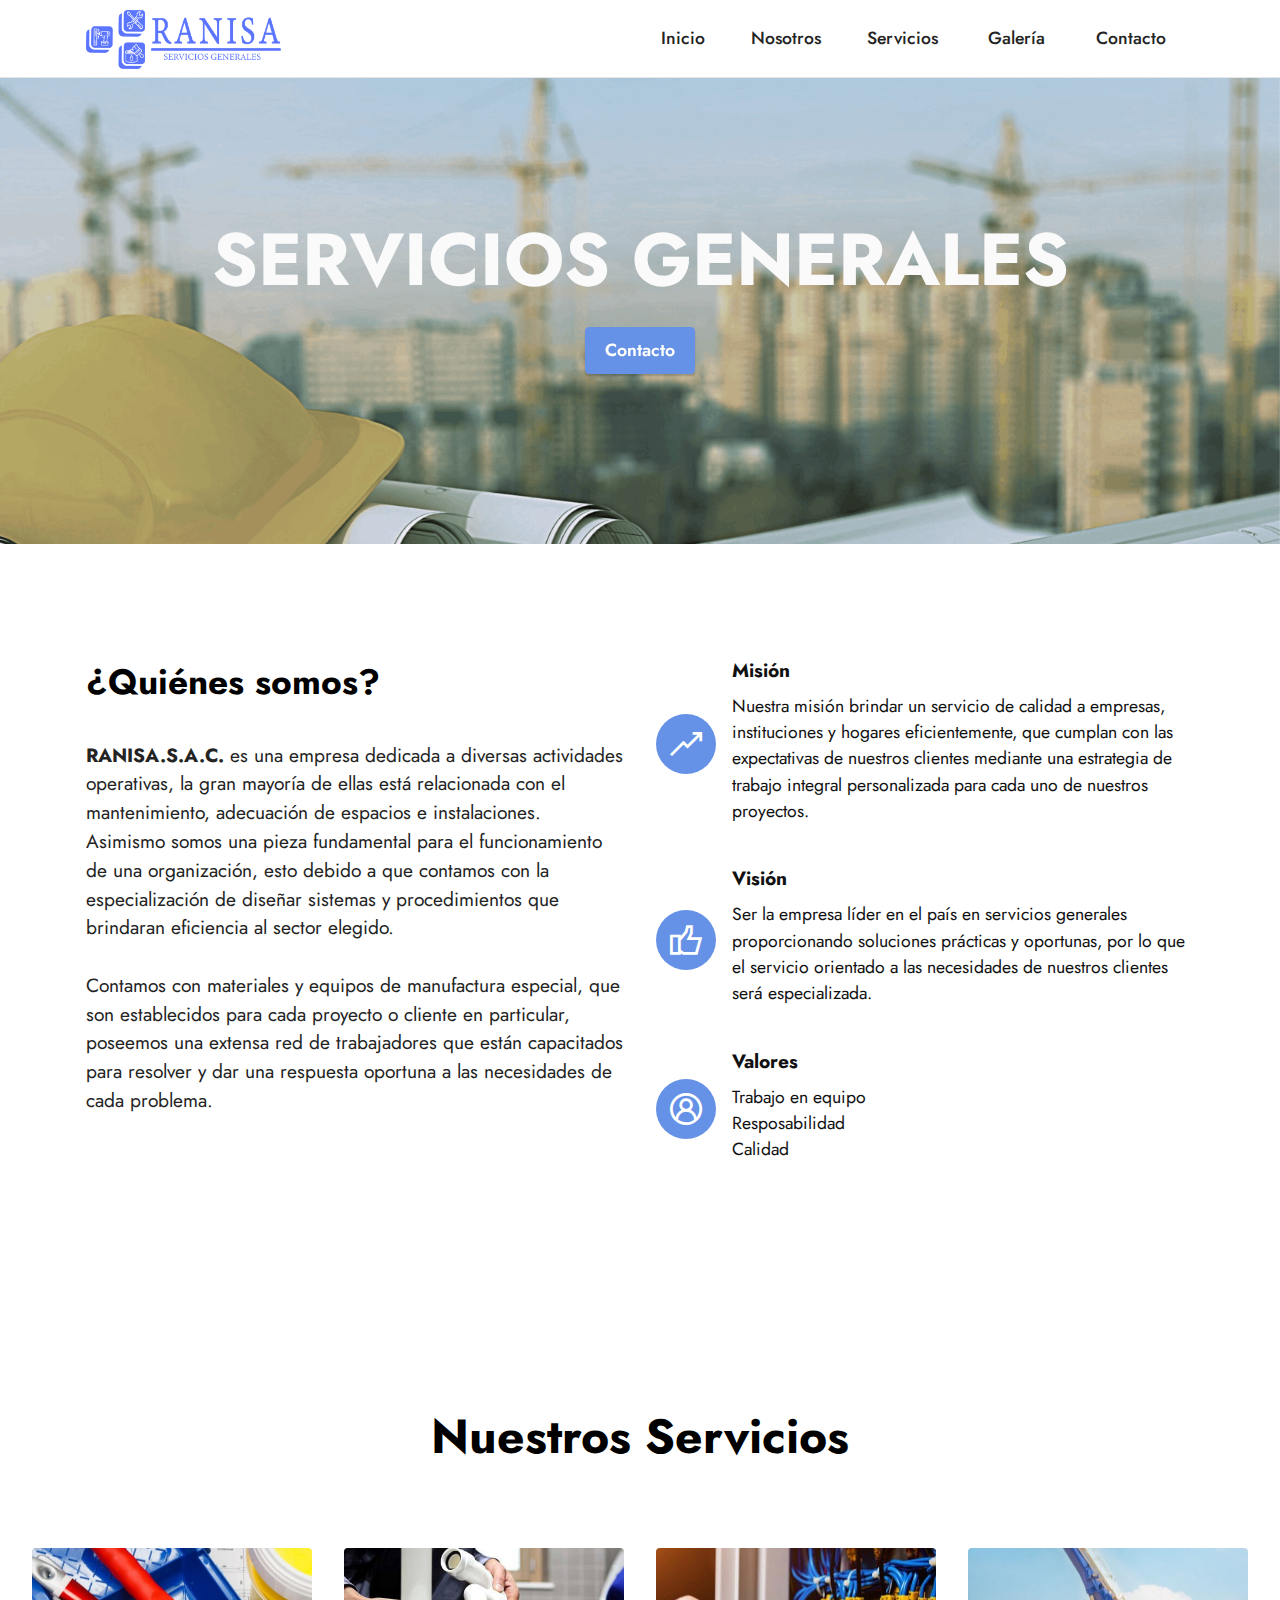
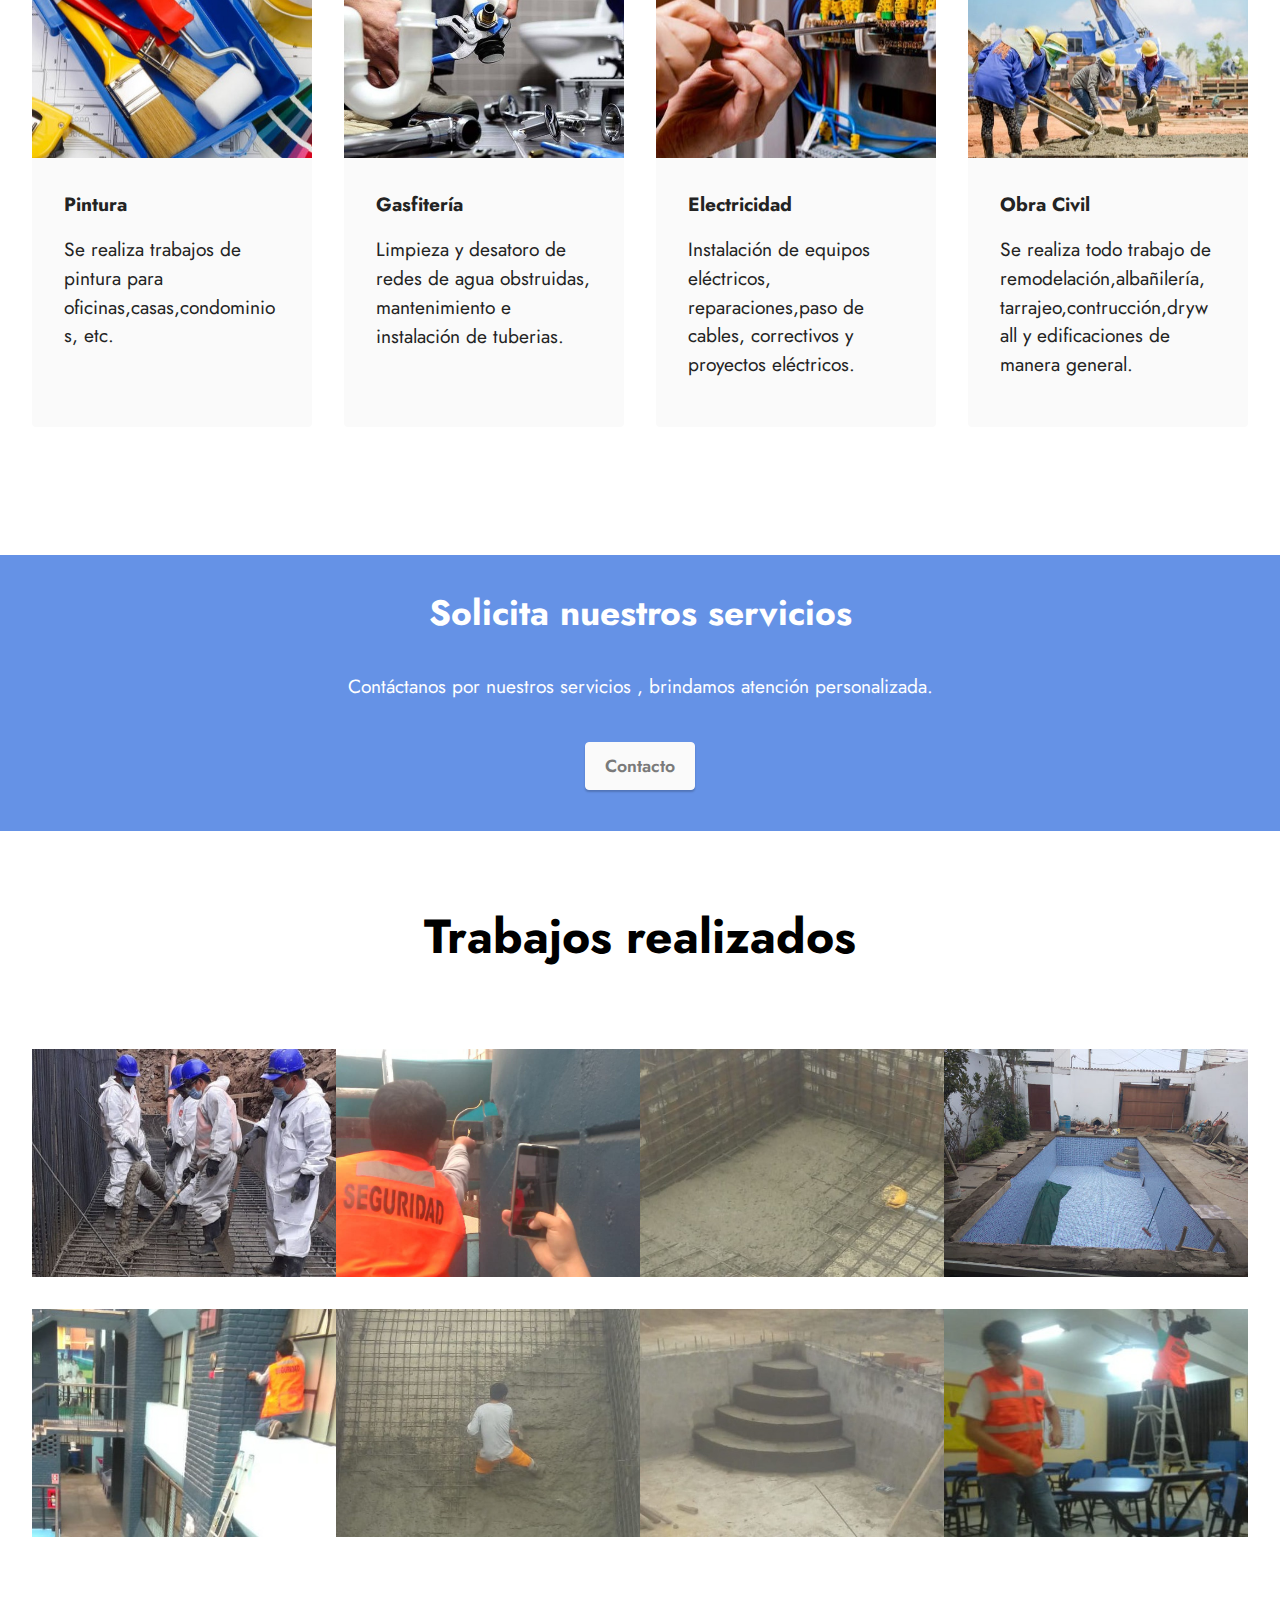
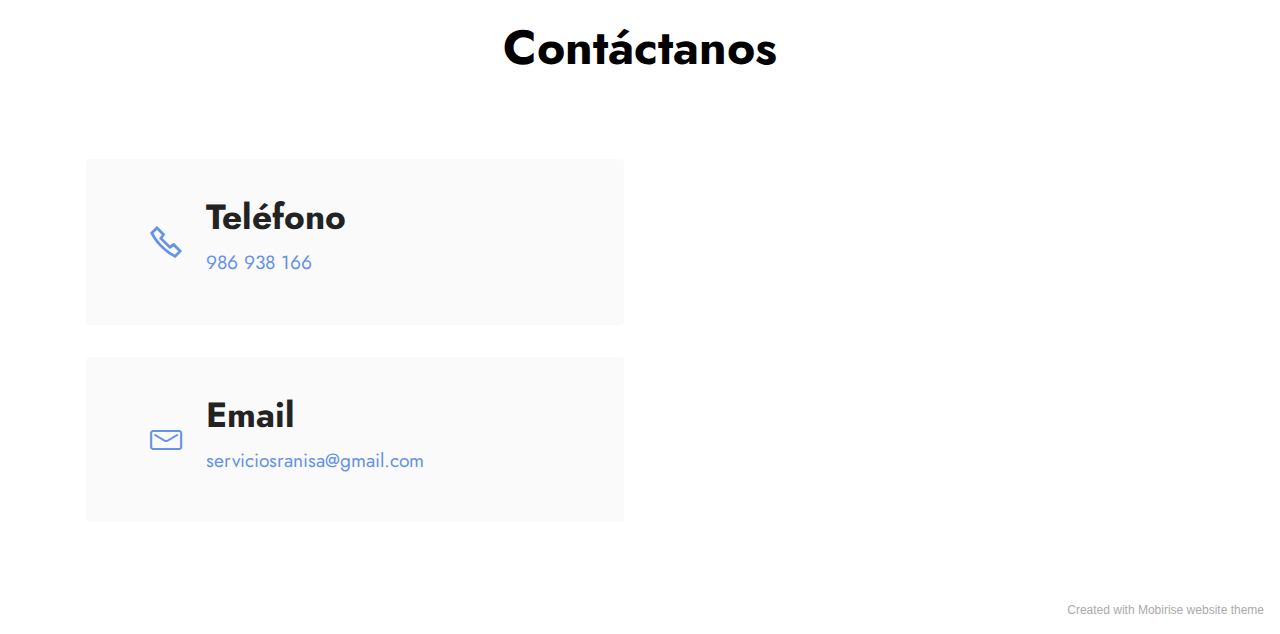
<file: index.html>
<!DOCTYPE html>
<html  >
<head>
  <!-- Site made with Mobirise Website Builder v5.4.1, https://mobirise.com -->
  <meta charset="UTF-8">
  <meta http-equiv="X-UA-Compatible" content="IE=edge">
  <meta name="generator" content="Mobirise v5.4.1, mobirise.com">
  <meta name="viewport" content="width=device-width, initial-scale=1, minimum-scale=1">
  <link rel="shortcut icon" href="assets/images/ranisaaaa45-128x155.png" type="image/x-icon">
  <meta name="description" content="">
  
  
  <title>Home</title>
  <link rel="stylesheet" href="assets/web/assets/mobirise-icons2/mobirise2.css">
  <link rel="stylesheet" href="assets/web/assets/mobirise-icons-bold/mobirise-icons-bold.css">
  <link rel="stylesheet" href="assets/bootstrap/css/bootstrap.min.css">
  <link rel="stylesheet" href="assets/bootstrap/css/bootstrap-grid.min.css">
  <link rel="stylesheet" href="assets/bootstrap/css/bootstrap-reboot.min.css">
  <link rel="stylesheet" href="assets/parallax/jarallax.css">
  <link rel="stylesheet" href="assets/socicon/css/styles.css">
  <link rel="stylesheet" href="assets/dropdown/css/style.css">
  <link rel="stylesheet" href="assets/theme/css/style.css">
  <link rel="preload" href="https://fonts.googleapis.com/css?family=Jost:100,200,300,400,500,600,700,800,900,100i,200i,300i,400i,500i,600i,700i,800i,900i&display=swap" as="style" onload="this.onload=null;this.rel='stylesheet'">
  <noscript><link rel="stylesheet" href="https://fonts.googleapis.com/css?family=Jost:100,200,300,400,500,600,700,800,900,100i,200i,300i,400i,500i,600i,700i,800i,900i&display=swap"></noscript>
  <link rel="preload" as="style" href="assets/mobirise/css/mbr-additional.css"><link rel="stylesheet" href="assets/mobirise/css/mbr-additional.css" type="text/css">
  
  
  
  
</head>
<body>
  
  <section data-bs-version="5.1" class="menu cid-s48OLK6784" once="menu" id="menu1-h">
    
    <nav class="navbar navbar-dropdown navbar-fixed-top navbar-expand-lg">
        <div class="container">
            <div class="navbar-brand">
                <span class="navbar-logo">
                    <a href="https://ranisasac.github.io/">
                        <img src="assets/images/ranisa-logo-a-color-341x106.png" alt="ranisasac" style="height: 3.8rem;">
                    </a>
                </span>
                
            </div>
            <button class="navbar-toggler" type="button" data-toggle="collapse" data-bs-toggle="collapse" data-target="#navbarSupportedContent" data-bs-target="#navbarSupportedContent" aria-controls="navbarNavAltMarkup" aria-expanded="false" aria-label="Toggle navigation">
                <div class="hamburger">
                    <span></span>
                    <span></span>
                    <span></span>
                    <span></span>
                </div>
            </button>
            <div class="collapse navbar-collapse" id="navbarSupportedContent">
                <ul class="navbar-nav nav-dropdown nav-right" data-app-modern-menu="true"><li class="nav-item"><a class="nav-link link text-black text-primary display-4" href="index.html#top">Inicio</a></li><li class="nav-item"><a class="nav-link link text-black text-primary display-4" href="index.html#features13-11">Nosotros</a></li>
                    <li class="nav-item"><a class="nav-link link text-black text-primary display-4" href="index.html#gallery3-12" data-bs-auto-close="outside" aria-expanded="false">Servicios&nbsp;</a></li><li class="nav-item"><a class="nav-link link text-black text-primary display-4" href="index.html#gallery6-15" data-bs-auto-close="outside" aria-expanded="false">Galería&nbsp;</a></li><li class="nav-item"><a class="nav-link link text-black text-primary display-4" href="index.html#contacts3-18" data-bs-auto-close="outside" aria-expanded="false">Contacto&nbsp;</a></li></ul>
                
                
            </div>
        </div>
    </nav>

</section>

<section data-bs-version="5.1" class="header3 cid-sIyMl1pQlG mbr-parallax-background" id="header3-z">

    

    

    <div class="align-center container">
        <div class="row justify-content-end">
            <div class="col-12 col-lg-12">
                <h1 class="mbr-section-title mbr-fonts-style mb-3 display-1"><strong>SERVICIOS GENERALES</strong></h1>
                
                
                <div class="mbr-section-btn mt-3"><a class="btn btn-primary display-4" href="index.html#contacts3-18">Contacto</a></div>
            </div>
        </div>
    </div>
</section>

<section data-bs-version="5.1" class="contacts4 cid-sKWfxHhNJN" id="contacts4-19">

    

    

    <div class="container">
        <div class="row align-items-center justify-content-center">
            <div class="text-content col-12 col-md-6">
                </div>
            <div class="icons d-flex align-items-center col-12 col-md-6 justify-content-end mt-md-0 mt-2 flex-wrap">
                <a href="" target="_blank">
                    <span class=""></span>
                </a>
            </div>
                
            
        </div>
    </div>
    
</section>

<section data-bs-version="5.1" class="features12 cid-sJiANR6zU7" id="features13-11">

    
    
    <div class="container">
        <div class="row justify-content-center">
            <div class="col-12 col-lg-6">
                <div class="card-wrapper">
                    <div class="card-box align-left">
                        <h4 class="card-title mbr-fonts-style mb-4 display-5"><strong>¿Quiénes somos?</strong></h4>
                        <p class="mbr-text mbr-fonts-style mb-4 display-7"><strong>RANISA.S.A.C.</strong> es una empresa dedicada a diversas actividades operativas, la gran mayoría de ellas está relacionada con el mantenimiento, adecuación de espacios e instalaciones. Asimismo somos una pieza fundamental para el funcionamiento de una organización, esto debido a que contamos con la especialización de diseñar sistemas y procedimientos que brindaran eficiencia al sector elegido. 
<br>
<br>Contamos con materiales y equipos de manufactura especial, que son establecidos para cada proyecto o cliente en particular, poseemos una extensa red de trabajadores que están capacitados para resolver y dar una respuesta oportuna a las necesidades de cada problema.&nbsp;<br></p>
                        
                    </div>
                </div>
            </div>
            <div class="col-12 col-lg-6">
                <div class="item mbr-flex">
                    <div class="icon-box">
                        <span class="mbr-iconfont mobi-mbri-growing-chart mobi-mbri"></span>
                    </div>
                    <div class="text-box">
                        <h4 class="icon-title mbr-black mbr-fonts-style display-7"><strong>Misión</strong></h4>
                        <h5 class="icon-text mbr-black mbr-fonts-style display-4">Nuestra misión brindar un servicio de calidad a empresas, instituciones y hogares eficientemente, que cumplan con las expectativas de nuestros clientes mediante una estrategia de trabajo integral personalizada para cada uno de nuestros proyectos.<br></h5>
                    </div>
                </div>
                <div class="item mbr-flex">
                    <div class="icon-box">
                        <span class="mbr-iconfont mobi-mbri-like mobi-mbri"></span>
                    </div>
                    <div class="text-box">
                        <h4 class="icon-title mbr-black mbr-fonts-style display-7"><strong>Visión&nbsp;</strong></h4>
                        <h5 class="icon-text mbr-black mbr-fonts-style display-4">Ser la empresa líder en el país en servicios generales proporcionando soluciones prácticas y oportunas, por lo que el servicio orientado a las necesidades de nuestros clientes será especializada.</h5>
                    </div>
                </div>
                <div class="item mbr-flex">
                    <div class="icon-box">
                        <span class="mbr-iconfont mobi-mbri-user-2 mobi-mbri"></span>
                    </div>
                    <div class="text-box">
                        <h4 class="icon-title mbr-black mbr-fonts-style display-7"><strong>Valores</strong></h4>
                        <h5 class="icon-text mbr-black mbr-fonts-style display-4">Trabajo en equipo&nbsp;<br>Resposabilidad<br>Calidad</h5>
                    </div>
                </div>
            </div>
        </div>
    </div>
</section>

<section data-bs-version="5.1" class="contacts4 cid-sJMSivOCkj" id="contacts4-14">

    

    

    <div class="container">
        <div class="row align-items-center justify-content-center">
            <div class="text-content col-12 col-md-6">
                </div>
            <div class="icons d-flex align-items-center col-12 col-md-6 justify-content-end mt-md-0 mt-2 flex-wrap">
                <a href="" target="_blank">
                    <span class=""></span>
                </a>
            </div>
                

        </div>
    </div>
    
</section>

<section data-bs-version="5.1" class="gallery3 cid-sJle4iMjXz" id="gallery3-12">
    
    
    <div class="container-fluid">
        <div class="mbr-section-head">
            <h4 class="mbr-section-title mbr-fonts-style align-center mb-0 display-2"><strong>Nuestros Servicios</strong><br><strong><br></strong></h4>
            
        </div>
        <div class="row mt-4">
            <div class="item features-image сol-12 col-md-6 col-lg-3">
                <div class="item-wrapper">
                    <div class="item-img">
                        <img src="assets/images/shutterstock-233670241-1-646x431.jpeg" alt="" data-slide-to="0" data-bs-slide-to="0">
                    </div>
                    <div class="item-content">
                        <h5 class="item-title mbr-fonts-style display-7"><strong>Pintura</strong></h5>
                        
                        <p class="mbr-text mbr-fonts-style mt-3 display-7">Se realiza trabajos de <br>pintura para&nbsp; oficinas,casas,condominios, etc.&nbsp;</p>
                    </div>
                    
                </div>
            </div>
            <div class="item features-image сol-12 col-md-6 col-lg-3">
                <div class="item-wrapper">
                    <div class="item-img">
                        <img src="assets/images/95254478-111046330586487-8594651836185575424-n-646x536.jpeg" alt="" data-slide-to="1" data-bs-slide-to="1">
                    </div>
                    <div class="item-content">
                        <h5 class="item-title mbr-fonts-style display-7"><strong>Gasfitería</strong></h5>
                        
                        <p class="mbr-text mbr-fonts-style mt-3 display-7">Limpieza y desatoro de redes de agua obstruidas, mantenimiento e instalación de tuberias.&nbsp;</p>
                    </div>
                    
                </div>
            </div>
            <div class="item features-image сol-12 col-md-6 col-lg-3">
                <div class="item-wrapper">
                    <div class="item-img">
                        <img src="assets/images/unnamed-5-512x341.jpeg" alt="" data-slide-to="2" data-bs-slide-to="2">
                    </div>
                    <div class="item-content">
                        <h5 class="item-title mbr-fonts-style display-7"><strong>Electricidad</strong></h5>
                        
                        <p class="mbr-text mbr-fonts-style mt-3 display-7">Instalación de equipos eléctricos, reparaciones,paso de cables, correctivos y proyectos eléctricos.</p>
                    </div>
                    
                </div>
            </div>
            <div class="item features-image сol-12 col-md-6 col-lg-3">
                <div class="item-wrapper">
                    <div class="item-img">
                        <img src="assets/images/concrete-contractor-kick-to-top-646x431.jpeg" alt="" title="" data-slide-to="3" data-bs-slide-to="3">
                    </div>
                    <div class="item-content">
                        <h5 class="item-title mbr-fonts-style display-7"><strong>Obra Civil</strong></h5>
                        
                        <p class="mbr-text mbr-fonts-style mt-3 display-7">Se realiza todo trabajo de remodelación,albañilería,<br>tarrajeo,contrucción,drywall y edificaciones de manera general.</p>
                    </div>
                    
                </div>
            </div>
        </div>
    </div>
</section>

<section data-bs-version="5.1" class="content1 cid-s48vrXhP0J" id="content1-d">
    
    <div class="container">
        <div class="row justify-content-center">
            <div class="title col-12 col-md-9">
                <h3 class="mbr-section-title mbr-fonts-style align-center mb-4 display-5"><strong>Solicita nuestros servicios</strong></h3>
                <h4 class="mbr-section-subtitle align-center mbr-fonts-style mb-4 display-7">Contáctanos por nuestros servicios , brindamos atención personalizada.</h4>
                <div class="mbr-section-btn align-center"><a class="btn btn-white display-4" href="index.html#contacts3-18">Contacto</a></div>
            </div>
        </div>
    </div>
</section>

<section data-bs-version="5.1" class="gallery6 mbr-gallery cid-sJMTQ4WhKa" id="gallery6-15">
    

    

    <div class="container-fluid">
        <div class="mbr-section-head">
            <h3 class="mbr-section-title mbr-fonts-style align-center m-0 display-2"><strong>Trabajos realizados</strong><br><strong><br></strong></h3>
            
        </div>
        <div class="row mbr-gallery mt-4">
            
            <div class="col-12 col-md-6 col-lg-3 item gallery-image active">
                <div class="item-wrapper" data-toggle="modal" data-bs-toggle="modal" data-target="#sKWoam7kKQ-modal" data-bs-target="#sKWoam7kKQ-modal">
                    <img class="w-100" src="assets/images/79d00f22-2508-4ce5-925b-3e594159e5f1-694x1234.jpeg" alt="" data-slide-to="0" data-bs-slide-to="0" data-target="#lb-sKWoam7kKQ" data-bs-target="#lb-sKWoam7kKQ">
                    <div class="icon-wrapper">
                        <span class="mobi-mbri mobi-mbri-search mbr-iconfont mbr-iconfont-btn"></span>
                    </div>
                </div>
                
            </div><div class="col-12 col-md-6 col-lg-3 item gallery-image">
                <div class="item-wrapper" data-toggle="modal" data-bs-toggle="modal" data-target="#sKWoam7kKQ-modal" data-bs-target="#sKWoam7kKQ-modal">
                    <img class="w-100" src="assets/images/10ca757b-2b4d-4c48-815f-e8eb5008cbfa-1280x720.jpg" alt="" data-slide-to="1" data-bs-slide-to="1" data-target="#lb-sKWoam7kKQ" data-bs-target="#lb-sKWoam7kKQ">
                    <div class="icon-wrapper">
                        <span class="mobi-mbri mobi-mbri-search mbr-iconfont mbr-iconfont-btn"></span>
                    </div>
                </div>
                
            </div>
            <div class="col-12 col-md-6 col-lg-3 item gallery-image">
                <div class="item-wrapper" data-toggle="modal" data-bs-toggle="modal" data-target="#sKWoam7kKQ-modal" data-bs-target="#sKWoam7kKQ-modal">
                    <img class="w-100" src="assets/images/55b274a2-ef46-447e-84e7-c0b16c093989-694x1234.jpeg" alt="" data-slide-to="2" data-bs-slide-to="2" data-target="#lb-sKWoam7kKQ" data-bs-target="#lb-sKWoam7kKQ">
                    <div class="icon-wrapper">
                        <span class="mobi-mbri mobi-mbri-search mbr-iconfont mbr-iconfont-btn"></span>
                    </div>
                </div>
                
            </div><div class="col-12 col-md-6 col-lg-3 item gallery-image">
                <div class="item-wrapper" data-toggle="modal" data-bs-toggle="modal" data-target="#sKWoam7kKQ-modal" data-bs-target="#sKWoam7kKQ-modal">
                    <img class="w-100" src="assets/images/547620f6-b221-4443-bcd4-4a2b41a4caab-555x416.jpg" alt="" data-slide-to="3" data-bs-slide-to="3" data-target="#lb-sKWoam7kKQ" data-bs-target="#lb-sKWoam7kKQ">
                    <div class="icon-wrapper">
                        <span class="mobi-mbri mobi-mbri-search mbr-iconfont mbr-iconfont-btn"></span>
                    </div>
                </div>
                
            </div>
            
        </div>

        <div class="modal mbr-slider" tabindex="-1" role="dialog" aria-hidden="true" id="sKWoam7kKQ-modal">
            <div class="modal-dialog" role="document">
                <div class="modal-content">
                    <div class="modal-body">
                        <div class="carousel slide" id="lb-sKWoam7kKQ" data-interval="5000" data-bs-interval="5000">
                            <div class="carousel-inner">
                                
                                <div class="carousel-item active">
                                    <img class="d-block w-100" src="assets/images/79d00f22-2508-4ce5-925b-3e594159e5f1-694x1234.jpeg" alt="">
                                </div><div class="carousel-item">
                                    <img class="d-block w-100" src="assets/images/10ca757b-2b4d-4c48-815f-e8eb5008cbfa-1280x720.jpg" alt="">
                                </div>
                                <div class="carousel-item">
                                    <img class="d-block w-100" src="assets/images/55b274a2-ef46-447e-84e7-c0b16c093989-694x1234.jpeg" alt="">
                                </div><div class="carousel-item">
                                    <img class="d-block w-100" src="assets/images/547620f6-b221-4443-bcd4-4a2b41a4caab-555x416.jpg" alt="">
                                </div>
                                
                            </div>
                            <ol class="carousel-indicators">
                                <li data-slide-to="0" data-bs-slide-to="0" class="active" data-target="#lb-sKWoam7kKQ" data-bs-target="#lb-sKWoam7kKQ"></li><li data-slide-to="1" data-bs-slide-to="1" class="" data-target="#lb-sKWoam7kKQ" data-bs-target="#lb-sKWoam7kKQ"></li><li data-slide-to="2" data-bs-slide-to="2" class="" data-target="#lb-sKWoam7kKQ" data-bs-target="#lb-sKWoam7kKQ"></li><li data-slide-to="3" data-bs-slide-to="3" class="" data-target="#lb-sKWoam7kKQ" data-bs-target="#lb-sKWoam7kKQ"></li>
                                
                                
                                
                            </ol>
                            <a role="button" href="" class="close" data-dismiss="modal" data-bs-dismiss="modal" aria-label="Close">
                            </a>
                            <a class="carousel-control-prev carousel-control" role="button" data-slide="prev" data-bs-slide="prev" href="#lb-sKWoam7kKQ">
                                <span class="mobi-mbri mobi-mbri-arrow-prev" aria-hidden="true"></span>
                                <span class="sr-only visually-hidden">Previous</span>
                            </a>
                            <a class="carousel-control-next carousel-control" role="button" data-slide="next" data-bs-slide="next" href="#lb-sKWoam7kKQ">
                                <span class="mobi-mbri mobi-mbri-arrow-next" aria-hidden="true"></span>
                                <span class="sr-only visually-hidden">Next</span>
                            </a>
                        </div>
                    </div>
                </div>
            </div>
        </div>
    </div>
</section>

<section data-bs-version="5.1" class="gallery6 mbr-gallery cid-sJMYIu8fC3" id="gallery6-17">
    

    

    <div class="container-fluid">
        
        <div class="row mbr-gallery mt-4">
            <div class="col-12 col-md-6 col-lg-3 item gallery-image">
                <div class="item-wrapper" data-toggle="modal" data-bs-toggle="modal" data-target="#sKWoandHCp-modal" data-bs-target="#sKWoandHCp-modal">
                    <img class="w-100" src="assets/images/16de7b16-a077-414f-8de1-12f617fc2a62-1-694x1234.jpeg" alt="" data-slide-to="0" data-bs-slide-to="0" data-target="#lb-sKWoandHCp" data-bs-target="#lb-sKWoandHCp">
                    <div class="icon-wrapper">
                        <span class="mobi-mbri mobi-mbri-search mbr-iconfont mbr-iconfont-btn"></span>
                    </div>
                </div>
                
            </div>
            <div class="col-12 col-md-6 col-lg-3 item gallery-image">
                <div class="item-wrapper" data-toggle="modal" data-bs-toggle="modal" data-target="#sKWoandHCp-modal" data-bs-target="#sKWoandHCp-modal">
                    <img class="w-100" src="assets/images/49255cf6-527e-40ee-bacf-6501c0725d29-694x1234.jpeg" alt="" data-slide-to="1" data-bs-slide-to="1" data-target="#lb-sKWoandHCp" data-bs-target="#lb-sKWoandHCp">
                    <div class="icon-wrapper">
                        <span class="mobi-mbri mobi-mbri-search mbr-iconfont mbr-iconfont-btn"></span>
                    </div>
                </div>
                
            </div>
            <div class="col-12 col-md-6 col-lg-3 item gallery-image">
                <div class="item-wrapper" data-toggle="modal" data-bs-toggle="modal" data-target="#sKWoandHCp-modal" data-bs-target="#sKWoandHCp-modal">
                    <img class="w-100" src="assets/images/97f4bbb3-5179-4073-9265-c09f67242fcf-694x1234.jpeg" alt="" data-slide-to="2" data-bs-slide-to="2" data-target="#lb-sKWoandHCp" data-bs-target="#lb-sKWoandHCp">
                    <div class="icon-wrapper">
                        <span class="mobi-mbri mobi-mbri-search mbr-iconfont mbr-iconfont-btn"></span>
                    </div>
                </div>
                
            </div>
            <div class="col-12 col-md-6 col-lg-3 item gallery-image">
                <div class="item-wrapper" data-toggle="modal" data-bs-toggle="modal" data-target="#sKWoandHCp-modal" data-bs-target="#sKWoandHCp-modal">
                    <img class="w-100" src="assets/images/a2b220a0-8516-46b7-8190-07efd00f9b87-694x390.jpeg" alt="" data-slide-to="3" data-bs-slide-to="3" data-target="#lb-sKWoandHCp" data-bs-target="#lb-sKWoandHCp">
                    <div class="icon-wrapper">
                        <span class="mobi-mbri mobi-mbri-search mbr-iconfont mbr-iconfont-btn"></span>
                    </div>
                </div>
                
            </div>
        </div>

        <div class="modal mbr-slider" tabindex="-1" role="dialog" aria-hidden="true" id="sKWoandHCp-modal">
            <div class="modal-dialog" role="document">
                <div class="modal-content">
                    <div class="modal-body">
                        <div class="carousel slide" id="lb-sKWoandHCp" data-interval="5000" data-bs-interval="5000">
                            <div class="carousel-inner">
                                <div class="carousel-item active">
                                    <img class="d-block w-100" src="assets/images/16de7b16-a077-414f-8de1-12f617fc2a62-1-694x1234.jpeg" alt="">
                                </div>
                                <div class="carousel-item">
                                    <img class="d-block w-100" src="assets/images/49255cf6-527e-40ee-bacf-6501c0725d29-694x1234.jpeg" alt="">
                                </div>
                                <div class="carousel-item">
                                    <img class="d-block w-100" src="assets/images/97f4bbb3-5179-4073-9265-c09f67242fcf-694x1234.jpeg" alt="">
                                </div>
                                <div class="carousel-item">
                                    <img class="d-block w-100" src="assets/images/a2b220a0-8516-46b7-8190-07efd00f9b87-694x390.jpeg" alt="">
                                </div>
                            </div>
                            <ol class="carousel-indicators">
                                <li data-slide-to="0" data-bs-slide-to="0" class="active" data-target="#lb-sKWoandHCp" data-bs-target="#lb-sKWoandHCp"></li>
                                <li data-slide-to="1" data-bs-slide-to="1" data-target="#lb-sKWoandHCp" data-bs-target="#lb-sKWoandHCp"></li>
                                <li data-slide-to="2" data-bs-slide-to="2" data-target="#lb-sKWoandHCp" data-bs-target="#lb-sKWoandHCp"></li>
                                <li data-slide-to="3" data-bs-slide-to="3" data-target="#lb-sKWoandHCp" data-bs-target="#lb-sKWoandHCp"></li>
                            </ol>
                            <a role="button" href="" class="close" data-dismiss="modal" data-bs-dismiss="modal" aria-label="Close">
                            </a>
                            <a class="carousel-control-prev carousel-control" role="button" data-slide="prev" data-bs-slide="prev" href="#lb-sKWoandHCp">
                                <span class="mobi-mbri mobi-mbri-arrow-prev" aria-hidden="true"></span>
                                <span class="sr-only visually-hidden">Previous</span>
                            </a>
                            <a class="carousel-control-next carousel-control" role="button" data-slide="next" data-bs-slide="next" href="#lb-sKWoandHCp">
                                <span class="mobi-mbri mobi-mbri-arrow-next" aria-hidden="true"></span>
                                <span class="sr-only visually-hidden">Next</span>
                            </a>
                        </div>
                    </div>
                </div>
            </div>
        </div>
    </div>
</section>

<section data-bs-version="5.1" class="contacts3 map1 cid-sJN0JiUKfq" id="contacts3-18">

    
    
    <div class="container">
        <div class="mbr-section-head">
            <h3 class="mbr-section-title mbr-fonts-style align-center mb-0 display-2"><br><strong>Contáctanos</strong><br><strong><br></strong></h3>
            
        </div>
        <div class="row justify-content-center mt-4">
            <div class="card col-12 col-md-6">
                <div class="card-wrapper">
                    <div class="image-wrapper">
                        <span class="mbr-iconfont mobi-mbri-phone mobi-mbri"></span>
                    </div>
                    <div class="text-wrapper">
                        <h6 class="card-title mbr-fonts-style mb-1 display-5"><strong>Teléfono</strong></h6>
                        <p class="mbr-text mbr-fonts-style display-7"><a href="tel:+51 986 938 166" class="text-primary">986 938 166</a></p>
                    </div>
                </div>
                <div class="card-wrapper">
                    <div class="image-wrapper">
                        <span class="mbr-iconfont mbrib-letter"></span>
                    </div>
                    <div class="text-wrapper">
                        <h6 class="card-title mbr-fonts-style mb-1 display-5">
                            <strong>Email</strong>
                        </h6>
                        <p class="mbr-text mbr-fonts-style display-7"><a href="mailto:serviciosranisa@gmail.com" class="text-primary">serviciosranisa@gmail.com</a></p>
                    </div>
                </div>
            </div>
            <div class="map-wrapper col-12 col-md-6">
                <div class="google-map"><iframe frameborder="0" style="border:0" src="https://www.google.com/maps/embed/v1/place?key=AIzaSyDk89J4FSunMF33ruMVWJaJht_Ro0kvoXs&amp;q=Perú-Lima" allowfullscreen=""></iframe></div>
            </div>
        </div>
    </div>
</section><section style="background-color: #fff; font-family: -apple-system, BlinkMacSystemFont, 'Segoe UI', 'Roboto', 'Helvetica Neue', Arial, sans-serif; color:#aaa; font-size:12px; padding: 0; align-items: center; display: flex;"><a href="https://mobirise.site/x" style="flex: 1 1; height: 3rem; padding-left: 1rem;"></a><p style="flex: 0 0 auto; margin:0; padding-right:1rem;">Created with <a href="https://mobirise.site/b" style="color:#aaa;">Mobirise</a> website theme</p></section><script src="assets/bootstrap/js/bootstrap.bundle.min.js"></script>  <script src="assets/parallax/jarallax.js"></script>  <script src="assets/smoothscroll/smooth-scroll.js"></script>  <script src="assets/ytplayer/index.js"></script>  <script src="assets/sociallikes/social-likes.js"></script>  <script src="assets/dropdown/js/navbar-dropdown.js"></script>  <script src="assets/theme/js/script.js"></script>  
  
  
</body>
</html>
</file>
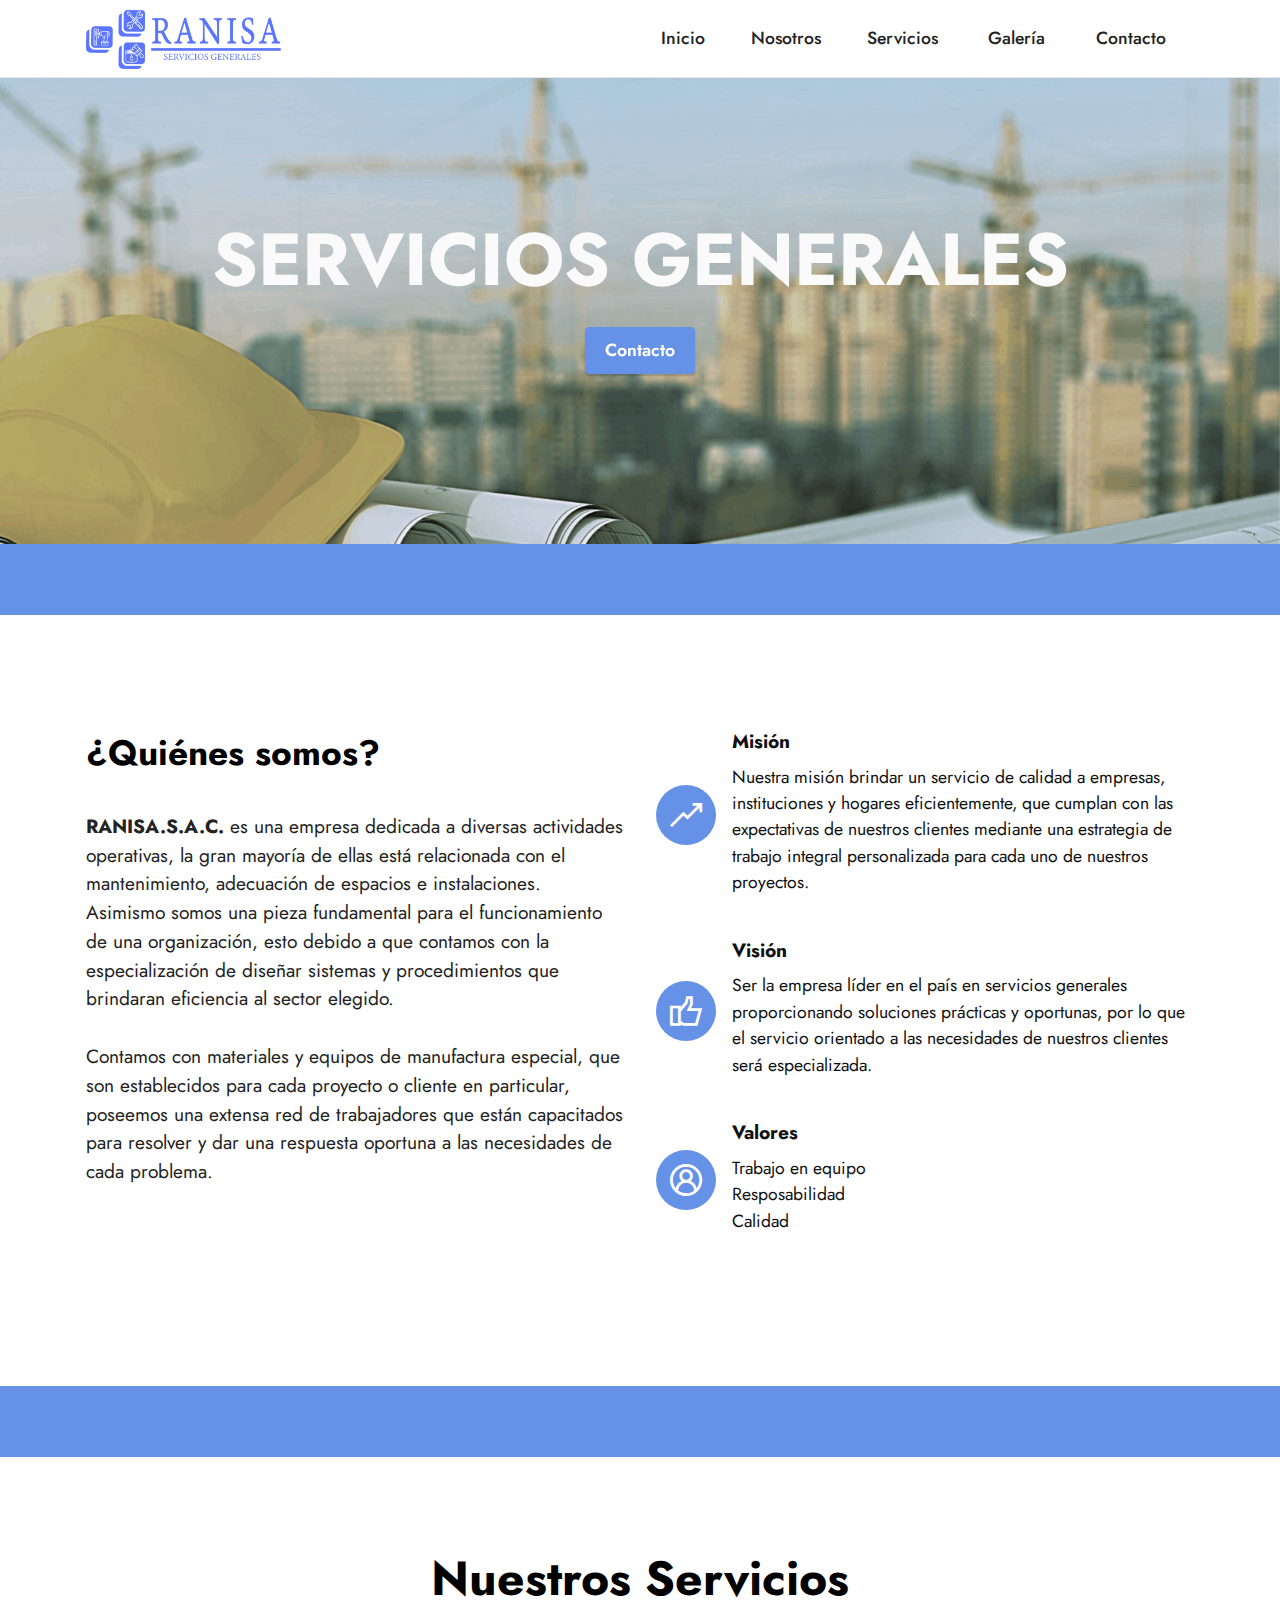
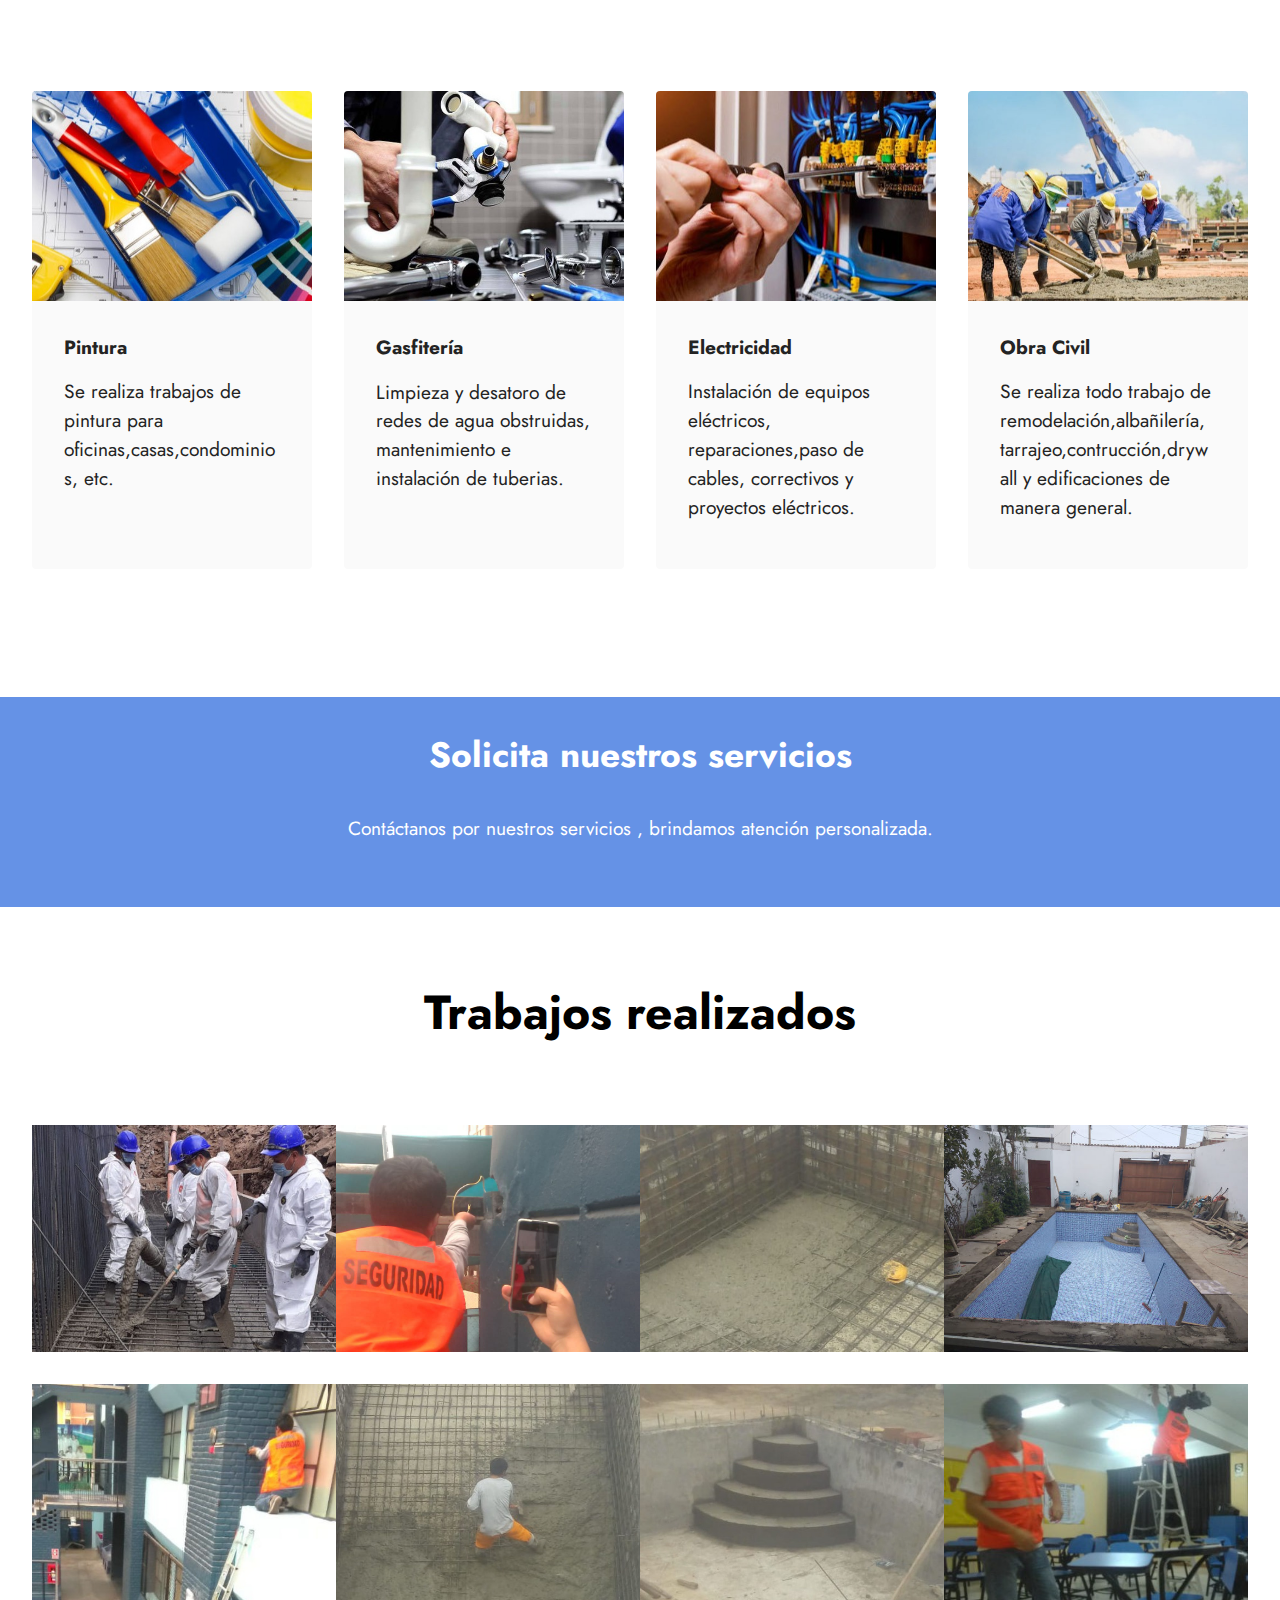
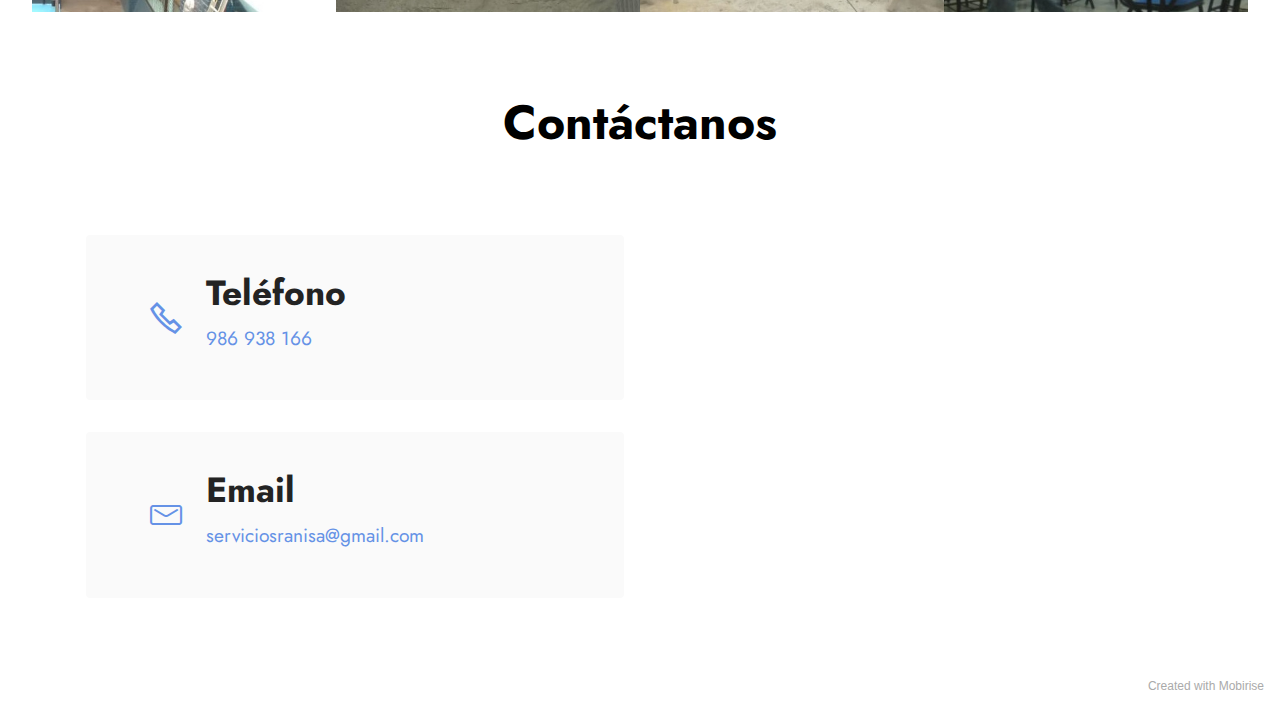
<file: ranisa.html>
<!DOCTYPE html>
<html  >
<head>
  <!-- Site made with Mobirise Website Builder v5.4.1, https://mobirise.com -->
  <meta charset="UTF-8">
  <meta http-equiv="X-UA-Compatible" content="IE=edge">
  <meta name="generator" content="Mobirise v5.4.1, mobirise.com">
  <meta name="viewport" content="width=device-width, initial-scale=1, minimum-scale=1">
  <link rel="shortcut icon" href="assets/images/ranisaaaa45-128x155.png" type="image/x-icon">
  <meta name="description" content="">
  
  
  <title>ranisa</title>
  <link rel="stylesheet" href="assets/web/assets/mobirise-icons2/mobirise2.css">
  <link rel="stylesheet" href="assets/web/assets/mobirise-icons-bold/mobirise-icons-bold.css">
  <link rel="stylesheet" href="assets/bootstrap/css/bootstrap.min.css">
  <link rel="stylesheet" href="assets/bootstrap/css/bootstrap-grid.min.css">
  <link rel="stylesheet" href="assets/bootstrap/css/bootstrap-reboot.min.css">
  <link rel="stylesheet" href="assets/parallax/jarallax.css">
  <link rel="stylesheet" href="assets/socicon/css/styles.css">
  <link rel="stylesheet" href="assets/dropdown/css/style.css">
  <link rel="stylesheet" href="assets/theme/css/style.css">
  <link rel="preload" href="https://fonts.googleapis.com/css?family=Jost:100,200,300,400,500,600,700,800,900,100i,200i,300i,400i,500i,600i,700i,800i,900i&display=swap" as="style" onload="this.onload=null;this.rel='stylesheet'">
  <noscript><link rel="stylesheet" href="https://fonts.googleapis.com/css?family=Jost:100,200,300,400,500,600,700,800,900,100i,200i,300i,400i,500i,600i,700i,800i,900i&display=swap"></noscript>
  <link rel="preload" as="style" href="assets/mobirise/css/mbr-additional.css"><link rel="stylesheet" href="assets/mobirise/css/mbr-additional.css" type="text/css">
  
  
  
  
</head>
<body>
  
  <section data-bs-version="5.1" class="menu cid-s48OLK6784" once="menu" id="menu1-h">
    
    <nav class="navbar navbar-dropdown navbar-fixed-top navbar-expand-lg">
        <div class="container">
            <div class="navbar-brand">
                <span class="navbar-logo">
                    <a href="https://ranisasac.github.io/">
                        <img src="assets/images/ranisa-logo-a-color-341x106.png" alt="ranisasac" style="height: 3.8rem;">
                    </a>
                </span>
                
            </div>
            <button class="navbar-toggler" type="button" data-toggle="collapse" data-bs-toggle="collapse" data-target="#navbarSupportedContent" data-bs-target="#navbarSupportedContent" aria-controls="navbarNavAltMarkup" aria-expanded="false" aria-label="Toggle navigation">
                <div class="hamburger">
                    <span></span>
                    <span></span>
                    <span></span>
                    <span></span>
                </div>
            </button>
            <div class="collapse navbar-collapse" id="navbarSupportedContent">
                <ul class="navbar-nav nav-dropdown nav-right" data-app-modern-menu="true"><li class="nav-item"><a class="nav-link link text-black text-primary display-4" href="index.html#top">Inicio</a></li><li class="nav-item"><a class="nav-link link text-black text-primary display-4" href="index.html#features13-11">Nosotros</a></li>
                    <li class="nav-item"><a class="nav-link link text-black text-primary display-4" href="index.html#gallery3-12" data-bs-auto-close="outside" aria-expanded="false">Servicios&nbsp;</a></li><li class="nav-item"><a class="nav-link link text-black text-primary display-4" href="index.html#gallery6-15" data-bs-auto-close="outside" aria-expanded="false">Galería&nbsp;</a></li><li class="nav-item"><a class="nav-link link text-black text-primary display-4" href="index.html#contacts3-18" data-bs-auto-close="outside" aria-expanded="false">Contacto&nbsp;</a></li></ul>
                
                
            </div>
        </div>
    </nav>

</section>

<section data-bs-version="5.1" class="header3 cid-sIyMl1pQlG mbr-parallax-background" id="header3-z">

    

    

    <div class="align-center container">
        <div class="row justify-content-end">
            <div class="col-12 col-lg-12">
                <h1 class="mbr-section-title mbr-fonts-style mb-3 display-1"><strong>SERVICIOS GENERALES</strong></h1>
                
                
                <div class="mbr-section-btn mt-3"><a class="btn btn-primary display-4" href="index.html#contacts3-18">Contacto</a></div>
            </div>
        </div>
    </div>
</section>

<section data-bs-version="5.1" class="contacts4 cid-sKWfxHhNJN" id="contacts4-19">

    

    

    <div class="container">
        <div class="row align-items-center justify-content-center">
            <div class="text-content col-12 col-md-6">
                </div>
            <div class="icons d-flex align-items-center col-12 col-md-6 justify-content-end mt-md-0 mt-2 flex-wrap">
                <a href="https://twitter.com/mobirise" target="_blank">
                    <span class="socicon-twitter socicon mbr-iconfont mbr-iconfont-social"></span>
                </a>
            </div>
                
           
        </div>
    </div>
    
</section>

<section data-bs-version="5.1" class="features12 cid-sJiANR6zU7" id="features13-11">

    
    
    <div class="container">
        <div class="row justify-content-center">
            <div class="col-12 col-lg-6">
                <div class="card-wrapper">
                    <div class="card-box align-left">
                        <h4 class="card-title mbr-fonts-style mb-4 display-5"><strong>¿Quiénes somos?</strong></h4>
                        <p class="mbr-text mbr-fonts-style mb-4 display-7"><strong>RANISA.S.A.C.</strong> es una empresa dedicada a diversas actividades operativas, la gran mayoría de ellas está relacionada con el mantenimiento, adecuación de espacios e instalaciones. Asimismo somos una pieza fundamental para el funcionamiento de una organización, esto debido a que contamos con la especialización de diseñar sistemas y procedimientos que brindaran eficiencia al sector elegido. 
<br>
<br>Contamos con materiales y equipos de manufactura especial, que son establecidos para cada proyecto o cliente en particular, poseemos una extensa red de trabajadores que están capacitados para resolver y dar una respuesta oportuna a las necesidades de cada problema.&nbsp;<br></p>
                        
                    </div>
                </div>
            </div>
            <div class="col-12 col-lg-6">
                <div class="item mbr-flex">
                    <div class="icon-box">
                        <span class="mbr-iconfont mobi-mbri-growing-chart mobi-mbri"></span>
                    </div>
                    <div class="text-box">
                        <h4 class="icon-title mbr-black mbr-fonts-style display-7"><strong>Misión</strong></h4>
                        <h5 class="icon-text mbr-black mbr-fonts-style display-4">Nuestra misión brindar un servicio de calidad a empresas, instituciones y hogares eficientemente, que cumplan con las expectativas de nuestros clientes mediante una estrategia de trabajo integral personalizada para cada uno de nuestros proyectos.<br></h5>
                    </div>
                </div>
                <div class="item mbr-flex">
                    <div class="icon-box">
                        <span class="mbr-iconfont mobi-mbri-like mobi-mbri"></span>
                    </div>
                    <div class="text-box">
                        <h4 class="icon-title mbr-black mbr-fonts-style display-7"><strong>Visión&nbsp;</strong></h4>
                        <h5 class="icon-text mbr-black mbr-fonts-style display-4">Ser la empresa líder en el país en servicios generales proporcionando soluciones prácticas y oportunas, por lo que el servicio orientado a las necesidades de nuestros clientes será especializada.</h5>
                    </div>
                </div>
                <div class="item mbr-flex">
                    <div class="icon-box">
                        <span class="mbr-iconfont mobi-mbri-user-2 mobi-mbri"></span>
                    </div>
                    <div class="text-box">
                        <h4 class="icon-title mbr-black mbr-fonts-style display-7"><strong>Valores</strong></h4>
                        <h5 class="icon-text mbr-black mbr-fonts-style display-4">Trabajo en equipo&nbsp;<br>Resposabilidad<br>Calidad</h5>
                    </div>
                </div>
            </div>
        </div>
    </div>
</section>

<section data-bs-version="5.1" class="contacts4 cid-sJMSivOCkj" id="contacts4-14">

    

    

    <div class="container">
        <div class="row align-items-center justify-content-center">
            <div class="text-content col-12 col-md-6">
                </div>
            <div class="icons d-flex align-items-center col-12 col-md-6 justify-content-end mt-md-0 mt-2 flex-wrap">
                <a href="https://twitter.com/mobirise" target="_blank">
                    <span class="socicon-twitter socicon mbr-iconfont mbr-iconfont-social"></span>
                </a>
            </div>
                
        </div>
    </div>
    
</section>

<section data-bs-version="5.1" class="gallery3 cid-sJle4iMjXz" id="gallery3-12">
    
    
    <div class="container-fluid">
        <div class="mbr-section-head">
            <h4 class="mbr-section-title mbr-fonts-style align-center mb-0 display-2"><strong>Nuestros Servicios</strong><br><strong><br></strong></h4>
            
        </div>
        <div class="row mt-4">
            <div class="item features-image сol-12 col-md-6 col-lg-3">
                <div class="item-wrapper">
                    <div class="item-img">
                        <img src="assets/images/shutterstock-233670241-1-646x431.jpeg" alt="" data-slide-to="0" data-bs-slide-to="0">
                    </div>
                    <div class="item-content">
                        <h5 class="item-title mbr-fonts-style display-7"><strong>Pintura</strong></h5>
                        
                        <p class="mbr-text mbr-fonts-style mt-3 display-7">Se realiza trabajos de <br>pintura para&nbsp; oficinas,casas,condominios, etc.&nbsp;</p>
                    </div>
                    
                </div>
            </div>
            <div class="item features-image сol-12 col-md-6 col-lg-3">
                <div class="item-wrapper">
                    <div class="item-img">
                        <img src="assets/images/95254478-111046330586487-8594651836185575424-n-646x536.jpeg" alt="" data-slide-to="1" data-bs-slide-to="1">
                    </div>
                    <div class="item-content">
                        <h5 class="item-title mbr-fonts-style display-7"><strong>Gasfitería</strong></h5>
                        
                        <p class="mbr-text mbr-fonts-style mt-3 display-7">Limpieza y desatoro de redes de agua obstruidas, mantenimiento e instalación de tuberias.&nbsp;</p>
                    </div>
                    
                </div>
            </div>
            <div class="item features-image сol-12 col-md-6 col-lg-3">
                <div class="item-wrapper">
                    <div class="item-img">
                        <img src="assets/images/unnamed-5-512x341.jpeg" alt="" data-slide-to="2" data-bs-slide-to="2">
                    </div>
                    <div class="item-content">
                        <h5 class="item-title mbr-fonts-style display-7"><strong>Electricidad</strong></h5>
                        
                        <p class="mbr-text mbr-fonts-style mt-3 display-7">Instalación de equipos eléctricos, reparaciones,paso de cables, correctivos y proyectos eléctricos.</p>
                    </div>
                    
                </div>
            </div>
            <div class="item features-image сol-12 col-md-6 col-lg-3">
                <div class="item-wrapper">
                    <div class="item-img">
                        <img src="assets/images/concrete-contractor-kick-to-top-646x431.jpeg" alt="" title="" data-slide-to="3" data-bs-slide-to="3">
                    </div>
                    <div class="item-content">
                        <h5 class="item-title mbr-fonts-style display-7"><strong>Obra Civil</strong></h5>
                        
                        <p class="mbr-text mbr-fonts-style mt-3 display-7">Se realiza todo trabajo de remodelación,albañilería,<br>tarrajeo,contrucción,drywall y edificaciones de manera general.</p>
                    </div>
                    
                </div>
            </div>
        </div>
    </div>
</section>

<section data-bs-version="5.1" class="content1 cid-s48vrXhP0J" id="content1-d">
    
    <div class="container">
        <div class="row justify-content-center">
            <div class="title col-12 col-md-9">
                <h3 class="mbr-section-title mbr-fonts-style align-center mb-4 display-5"><strong>Solicita nuestros servicios</strong></h3>
                <h4 class="mbr-section-subtitle align-center mbr-fonts-style mb-4 display-7">Contáctanos por nuestros servicios , brindamos atención personalizada.</h4>
                
            </div>
        </div>
    </div>
</section>

<section data-bs-version="5.1" class="gallery6 mbr-gallery cid-sJMTQ4WhKa" id="gallery6-15">
    

    

    <div class="container-fluid">
        <div class="mbr-section-head">
            <h3 class="mbr-section-title mbr-fonts-style align-center m-0 display-2"><strong>Trabajos realizados</strong><br><strong><br></strong></h3>
            
        </div>
        <div class="row mbr-gallery mt-4">
            
            <div class="col-12 col-md-6 col-lg-3 item gallery-image active">
                <div class="item-wrapper" data-toggle="modal" data-bs-toggle="modal" data-target="#sLoI0Mg1hZ-modal" data-bs-target="#sLoI0Mg1hZ-modal">
                    <img class="w-100" src="assets/images/79d00f22-2508-4ce5-925b-3e594159e5f1-694x1234.jpeg" alt="" data-slide-to="0" data-bs-slide-to="0" data-target="#lb-sLoI0Mg1hZ" data-bs-target="#lb-sLoI0Mg1hZ">
                    <div class="icon-wrapper">
                        <span class="mobi-mbri mobi-mbri-search mbr-iconfont mbr-iconfont-btn"></span>
                    </div>
                </div>
                
            </div><div class="col-12 col-md-6 col-lg-3 item gallery-image">
                <div class="item-wrapper" data-toggle="modal" data-bs-toggle="modal" data-target="#sLoI0Mg1hZ-modal" data-bs-target="#sLoI0Mg1hZ-modal">
                    <img class="w-100" src="assets/images/10ca757b-2b4d-4c48-815f-e8eb5008cbfa-1280x720.jpg" alt="" data-slide-to="1" data-bs-slide-to="1" data-target="#lb-sLoI0Mg1hZ" data-bs-target="#lb-sLoI0Mg1hZ">
                    <div class="icon-wrapper">
                        <span class="mobi-mbri mobi-mbri-search mbr-iconfont mbr-iconfont-btn"></span>
                    </div>
                </div>
                
            </div>
            <div class="col-12 col-md-6 col-lg-3 item gallery-image">
                <div class="item-wrapper" data-toggle="modal" data-bs-toggle="modal" data-target="#sLoI0Mg1hZ-modal" data-bs-target="#sLoI0Mg1hZ-modal">
                    <img class="w-100" src="assets/images/55b274a2-ef46-447e-84e7-c0b16c093989-694x1234.jpeg" alt="" data-slide-to="2" data-bs-slide-to="2" data-target="#lb-sLoI0Mg1hZ" data-bs-target="#lb-sLoI0Mg1hZ">
                    <div class="icon-wrapper">
                        <span class="mobi-mbri mobi-mbri-search mbr-iconfont mbr-iconfont-btn"></span>
                    </div>
                </div>
                
            </div><div class="col-12 col-md-6 col-lg-3 item gallery-image">
                <div class="item-wrapper" data-toggle="modal" data-bs-toggle="modal" data-target="#sLoI0Mg1hZ-modal" data-bs-target="#sLoI0Mg1hZ-modal">
                    <img class="w-100" src="assets/images/547620f6-b221-4443-bcd4-4a2b41a4caab-555x416.jpg" alt="" data-slide-to="3" data-bs-slide-to="3" data-target="#lb-sLoI0Mg1hZ" data-bs-target="#lb-sLoI0Mg1hZ">
                    <div class="icon-wrapper">
                        <span class="mobi-mbri mobi-mbri-search mbr-iconfont mbr-iconfont-btn"></span>
                    </div>
                </div>
                
            </div>
            
        </div>

        <div class="modal mbr-slider" tabindex="-1" role="dialog" aria-hidden="true" id="sLoI0Mg1hZ-modal">
            <div class="modal-dialog" role="document">
                <div class="modal-content">
                    <div class="modal-body">
                        <div class="carousel slide" id="lb-sLoI0Mg1hZ" data-interval="5000" data-bs-interval="5000">
                            <div class="carousel-inner">
                                
                                <div class="carousel-item active">
                                    <img class="d-block w-100" src="assets/images/79d00f22-2508-4ce5-925b-3e594159e5f1-694x1234.jpeg" alt="">
                                </div><div class="carousel-item">
                                    <img class="d-block w-100" src="assets/images/10ca757b-2b4d-4c48-815f-e8eb5008cbfa-1280x720.jpg" alt="">
                                </div>
                                <div class="carousel-item">
                                    <img class="d-block w-100" src="assets/images/55b274a2-ef46-447e-84e7-c0b16c093989-694x1234.jpeg" alt="">
                                </div><div class="carousel-item">
                                    <img class="d-block w-100" src="assets/images/547620f6-b221-4443-bcd4-4a2b41a4caab-555x416.jpg" alt="">
                                </div>
                                
                            </div>
                            <ol class="carousel-indicators">
                                <li data-slide-to="0" data-bs-slide-to="0" class="active" data-target="#lb-sLoI0Mg1hZ" data-bs-target="#lb-sLoI0Mg1hZ"></li><li data-slide-to="1" data-bs-slide-to="1" class="" data-target="#lb-sLoI0Mg1hZ" data-bs-target="#lb-sLoI0Mg1hZ"></li><li data-slide-to="2" data-bs-slide-to="2" class="" data-target="#lb-sLoI0Mg1hZ" data-bs-target="#lb-sLoI0Mg1hZ"></li><li data-slide-to="3" data-bs-slide-to="3" class="" data-target="#lb-sLoI0Mg1hZ" data-bs-target="#lb-sLoI0Mg1hZ"></li>
                                
                                
                                
                            </ol>
                            <a role="button" href="" class="close" data-dismiss="modal" data-bs-dismiss="modal" aria-label="Close">
                            </a>
                            <a class="carousel-control-prev carousel-control" role="button" data-slide="prev" data-bs-slide="prev" href="#lb-sLoI0Mg1hZ">
                                <span class="mobi-mbri mobi-mbri-arrow-prev" aria-hidden="true"></span>
                                <span class="sr-only visually-hidden">Previous</span>
                            </a>
                            <a class="carousel-control-next carousel-control" role="button" data-slide="next" data-bs-slide="next" href="#lb-sLoI0Mg1hZ">
                                <span class="mobi-mbri mobi-mbri-arrow-next" aria-hidden="true"></span>
                                <span class="sr-only visually-hidden">Next</span>
                            </a>
                        </div>
                    </div>
                </div>
            </div>
        </div>
    </div>
</section>

<section data-bs-version="5.1" class="gallery6 mbr-gallery cid-sJMYIu8fC3" id="gallery6-17">
    

    

    <div class="container-fluid">
        
        <div class="row mbr-gallery mt-4">
            <div class="col-12 col-md-6 col-lg-3 item gallery-image">
                <div class="item-wrapper" data-toggle="modal" data-bs-toggle="modal" data-target="#sLoI0NffJK-modal" data-bs-target="#sLoI0NffJK-modal">
                    <img class="w-100" src="assets/images/16de7b16-a077-414f-8de1-12f617fc2a62-1-694x1234.jpeg" alt="" data-slide-to="0" data-bs-slide-to="0" data-target="#lb-sLoI0NffJK" data-bs-target="#lb-sLoI0NffJK">
                    <div class="icon-wrapper">
                        <span class="mobi-mbri mobi-mbri-search mbr-iconfont mbr-iconfont-btn"></span>
                    </div>
                </div>
                
            </div>
            <div class="col-12 col-md-6 col-lg-3 item gallery-image">
                <div class="item-wrapper" data-toggle="modal" data-bs-toggle="modal" data-target="#sLoI0NffJK-modal" data-bs-target="#sLoI0NffJK-modal">
                    <img class="w-100" src="assets/images/49255cf6-527e-40ee-bacf-6501c0725d29-694x1234.jpeg" alt="" data-slide-to="1" data-bs-slide-to="1" data-target="#lb-sLoI0NffJK" data-bs-target="#lb-sLoI0NffJK">
                    <div class="icon-wrapper">
                        <span class="mobi-mbri mobi-mbri-search mbr-iconfont mbr-iconfont-btn"></span>
                    </div>
                </div>
                
            </div>
            <div class="col-12 col-md-6 col-lg-3 item gallery-image">
                <div class="item-wrapper" data-toggle="modal" data-bs-toggle="modal" data-target="#sLoI0NffJK-modal" data-bs-target="#sLoI0NffJK-modal">
                    <img class="w-100" src="assets/images/97f4bbb3-5179-4073-9265-c09f67242fcf-694x1234.jpeg" alt="" data-slide-to="2" data-bs-slide-to="2" data-target="#lb-sLoI0NffJK" data-bs-target="#lb-sLoI0NffJK">
                    <div class="icon-wrapper">
                        <span class="mobi-mbri mobi-mbri-search mbr-iconfont mbr-iconfont-btn"></span>
                    </div>
                </div>
                
            </div>
            <div class="col-12 col-md-6 col-lg-3 item gallery-image">
                <div class="item-wrapper" data-toggle="modal" data-bs-toggle="modal" data-target="#sLoI0NffJK-modal" data-bs-target="#sLoI0NffJK-modal">
                    <img class="w-100" src="assets/images/a2b220a0-8516-46b7-8190-07efd00f9b87-694x390.jpeg" alt="" data-slide-to="3" data-bs-slide-to="3" data-target="#lb-sLoI0NffJK" data-bs-target="#lb-sLoI0NffJK">
                    <div class="icon-wrapper">
                        <span class="mobi-mbri mobi-mbri-search mbr-iconfont mbr-iconfont-btn"></span>
                    </div>
                </div>
                
            </div>
        </div>

        <div class="modal mbr-slider" tabindex="-1" role="dialog" aria-hidden="true" id="sLoI0NffJK-modal">
            <div class="modal-dialog" role="document">
                <div class="modal-content">
                    <div class="modal-body">
                        <div class="carousel slide" id="lb-sLoI0NffJK" data-interval="5000" data-bs-interval="5000">
                            <div class="carousel-inner">
                                <div class="carousel-item active">
                                    <img class="d-block w-100" src="assets/images/16de7b16-a077-414f-8de1-12f617fc2a62-1-694x1234.jpeg" alt="">
                                </div>
                                <div class="carousel-item">
                                    <img class="d-block w-100" src="assets/images/49255cf6-527e-40ee-bacf-6501c0725d29-694x1234.jpeg" alt="">
                                </div>
                                <div class="carousel-item">
                                    <img class="d-block w-100" src="assets/images/97f4bbb3-5179-4073-9265-c09f67242fcf-694x1234.jpeg" alt="">
                                </div>
                                <div class="carousel-item">
                                    <img class="d-block w-100" src="assets/images/a2b220a0-8516-46b7-8190-07efd00f9b87-694x390.jpeg" alt="">
                                </div>
                            </div>
                            <ol class="carousel-indicators">
                                <li data-slide-to="0" data-bs-slide-to="0" class="active" data-target="#lb-sLoI0NffJK" data-bs-target="#lb-sLoI0NffJK"></li>
                                <li data-slide-to="1" data-bs-slide-to="1" data-target="#lb-sLoI0NffJK" data-bs-target="#lb-sLoI0NffJK"></li>
                                <li data-slide-to="2" data-bs-slide-to="2" data-target="#lb-sLoI0NffJK" data-bs-target="#lb-sLoI0NffJK"></li>
                                <li data-slide-to="3" data-bs-slide-to="3" data-target="#lb-sLoI0NffJK" data-bs-target="#lb-sLoI0NffJK"></li>
                            </ol>
                            <a role="button" href="" class="close" data-dismiss="modal" data-bs-dismiss="modal" aria-label="Close">
                            </a>
                            <a class="carousel-control-prev carousel-control" role="button" data-slide="prev" data-bs-slide="prev" href="#lb-sLoI0NffJK">
                                <span class="mobi-mbri mobi-mbri-arrow-prev" aria-hidden="true"></span>
                                <span class="sr-only visually-hidden">Previous</span>
                            </a>
                            <a class="carousel-control-next carousel-control" role="button" data-slide="next" data-bs-slide="next" href="#lb-sLoI0NffJK">
                                <span class="mobi-mbri mobi-mbri-arrow-next" aria-hidden="true"></span>
                                <span class="sr-only visually-hidden">Next</span>
                            </a>
                        </div>
                    </div>
                </div>
            </div>
        </div>
    </div>
</section>

<section data-bs-version="5.1" class="contacts3 map1 cid-sJN0JiUKfq" id="contacts3-18">

    
    
    <div class="container">
        <div class="mbr-section-head">
            <h3 class="mbr-section-title mbr-fonts-style align-center mb-0 display-2"><br><strong>Contáctanos</strong><br><strong><br></strong></h3>
            
        </div>
        <div class="row justify-content-center mt-4">
            <div class="card col-12 col-md-6">
                <div class="card-wrapper">
                    <div class="image-wrapper">
                        <span class="mbr-iconfont mobi-mbri-phone mobi-mbri"></span>
                    </div>
                    <div class="text-wrapper">
                        <h6 class="card-title mbr-fonts-style mb-1 display-5"><strong>Teléfono</strong></h6>
                        <p class="mbr-text mbr-fonts-style display-7"><a href="tel:+51 986 938 166" class="text-primary">986 938 166</a></p>
                    </div>
                </div>
                <div class="card-wrapper">
                    <div class="image-wrapper">
                        <span class="mbr-iconfont mbrib-letter"></span>
                    </div>
                    <div class="text-wrapper">
                        <h6 class="card-title mbr-fonts-style mb-1 display-5">
                            <strong>Email</strong>
                        </h6>
                        <p class="mbr-text mbr-fonts-style display-7"><a href="mailto:serviciosranisa@gmail.com" class="text-primary">serviciosranisa@gmail.com</a></p>
                    </div>
                </div>
            </div>
            <div class="map-wrapper col-12 col-md-6">
                <div class="google-map"><iframe frameborder="0" style="border:0" src="https://www.google.com/maps/embed/v1/place?key=AIzaSyCNveGQ9bfpKFwWzQLLftrR9hNiHwdqQG8&amp;q=Perú-Lima" allowfullscreen=""></iframe></div>
            </div>
        </div>
    </div>
</section><section style="background-color: #fff; font-family: -apple-system, BlinkMacSystemFont, 'Segoe UI', 'Roboto', 'Helvetica Neue', Arial, sans-serif; color:#aaa; font-size:12px; padding: 0; align-items: center; display: flex;"><a href="https://mobirise.site/g" style="flex: 1 1; height: 3rem; padding-left: 1rem;"></a><p style="flex: 0 0 auto; margin:0; padding-right:1rem;">Created with <a href="https://mobirise.site/a" style="color:#aaa;">Mobirise</a></p></section><script src="assets/bootstrap/js/bootstrap.bundle.min.js"></script>  <script src="assets/parallax/jarallax.js"></script>  <script src="assets/smoothscroll/smooth-scroll.js"></script>  <script src="assets/ytplayer/index.js"></script>  <script src="assets/sociallikes/social-likes.js"></script>  <script src="assets/dropdown/js/navbar-dropdown.js"></script>  <script src="assets/theme/js/script.js"></script>  
  
  
</body>
</html>
</file>
<file: assets/web/assets/mobirise-icons2/mobirise2.css>
@font-face {
  font-family: 'Moririse2';
  font-display: swap;
  src:  url('mobirise2.eot?f2bix4');
  src:  url('mobirise2.eot?f2bix4#iefix') format('embedded-opentype'),
    url('mobirise2.ttf?f2bix4') format('truetype'),
    url('mobirise2.woff?f2bix4') format('woff'),
    url('mobirise2.svg?f2bix4#mobirise2') format('svg');
  font-weight: normal;
  font-style: normal;
}

[class^="mobi-"], [class*=" mobi-"] {
  /* use !important to prevent issues with browser extensions that change fonts */
  font-family: 'Moririse2' !important;
  speak: none;
  font-style: normal;
  font-weight: normal;
  font-variant: normal;
  text-transform: none;
  line-height: 1;

  /* Better Font Rendering =========== */
  -webkit-font-smoothing: antialiased;
  -moz-osx-font-smoothing: grayscale;
}

.mobi-mbri-add-submenu:before {
  content: "\e900";
}
.mobi-mbri-alert:before {
  content: "\e901";
}
.mobi-mbri-align-center:before {
  content: "\e902";
}
.mobi-mbri-align-justify:before {
  content: "\e903";
}
.mobi-mbri-align-left:before {
  content: "\e904";
}
.mobi-mbri-align-right:before {
  content: "\e905";
}
.mobi-mbri-android:before {
  content: "\e906";
}
.mobi-mbri-apple:before {
  content: "\e907";
}
.mobi-mbri-arrow-down:before {
  content: "\e908";
}
.mobi-mbri-arrow-next:before {
  content: "\e909";
}
.mobi-mbri-arrow-prev:before {
  content: "\e90a";
}
.mobi-mbri-arrow-up:before {
  content: "\e90b";
}
.mobi-mbri-bold:before {
  content: "\e90c";
}
.mobi-mbri-bookmark:before {
  content: "\e90d";
}
.mobi-mbri-bootstrap:before {
  content: "\e90e";
}
.mobi-mbri-briefcase:before {
  content: "\e90f";
}
.mobi-mbri-browse:before {
  content: "\e910";
}
.mobi-mbri-bulleted-list:before {
  content: "\e911";
}
.mobi-mbri-calendar:before {
  content: "\e912";
}
.mobi-mbri-camera:before {
  content: "\e913";
}
.mobi-mbri-cart-add:before {
  content: "\e914";
}
.mobi-mbri-cart-full:before {
  content: "\e915";
}
.mobi-mbri-cash:before {
  content: "\e916";
}
.mobi-mbri-change-style:before {
  content: "\e917";
}
.mobi-mbri-chat:before {
  content: "\e918";
}
.mobi-mbri-clock:before {
  content: "\e919";
}
.mobi-mbri-close:before {
  content: "\e91a";
}
.mobi-mbri-cloud:before {
  content: "\e91b";
}
.mobi-mbri-code:before {
  content: "\e91c";
}
.mobi-mbri-contact-form:before {
  content: "\e91d";
}
.mobi-mbri-credit-card:before {
  content: "\e91e";
}
.mobi-mbri-cursor-click:before {
  content: "\e91f";
}
.mobi-mbri-cust-feedback:before {
  content: "\e920";
}
.mobi-mbri-database:before {
  content: "\e921";
}
.mobi-mbri-delivery:before {
  content: "\e922";
}
.mobi-mbri-desktop:before {
  content: "\e923";
}
.mobi-mbri-devices:before {
  content: "\e924";
}
.mobi-mbri-down:before {
  content: "\e925";
}
.mobi-mbri-download-2:before {
  content: "\e926";
}
.mobi-mbri-download:before {
  content: "\e927";
}
.mobi-mbri-drag-n-drop-2:before {
  content: "\e928";
}
.mobi-mbri-drag-n-drop:before {
  content: "\e929";
}
.mobi-mbri-edit-2:before {
  content: "\e92a";
}
.mobi-mbri-edit:before {
  content: "\e92b";
}
.mobi-mbri-error:before {
  content: "\e92c";
}
.mobi-mbri-extension:before {
  content: "\e92d";
}
.mobi-mbri-features:before {
  content: "\e92e";
}
.mobi-mbri-file:before {
  content: "\e92f";
}
.mobi-mbri-flag:before {
  content: "\e930";
}
.mobi-mbri-folder:before {
  content: "\e931";
}
.mobi-mbri-gift:before {
  content: "\e932";
}
.mobi-mbri-github:before {
  content: "\e933";
}
.mobi-mbri-globe-2:before {
  content: "\e934";
}
.mobi-mbri-globe:before {
  content: "\e935";
}
.mobi-mbri-growing-chart:before {
  content: "\e936";
}
.mobi-mbri-hearth:before {
  content: "\e937";
}
.mobi-mbri-help:before {
  content: "\e938";
}
.mobi-mbri-home:before {
  content: "\e939";
}
.mobi-mbri-hot-cup:before {
  content: "\e93a";
}
.mobi-mbri-idea:before {
  content: "\e93b";
}
.mobi-mbri-image-gallery:before {
  content: "\e93c";
}
.mobi-mbri-image-slider:before {
  content: "\e93d";
}
.mobi-mbri-info:before {
  content: "\e93e";
}
.mobi-mbri-italic:before {
  content: "\e93f";
}
.mobi-mbri-key:before {
  content: "\e940";
}
.mobi-mbri-laptop:before {
  content: "\e941";
}
.mobi-mbri-layers:before {
  content: "\e942";
}
.mobi-mbri-left-right:before {
  content: "\e943";
}
.mobi-mbri-left:before {
  content: "\e944";
}
.mobi-mbri-letter:before {
  content: "\e945";
}
.mobi-mbri-like:before {
  content: "\e946";
}
.mobi-mbri-link:before {
  content: "\e947";
}
.mobi-mbri-lock:before {
  content: "\e948";
}
.mobi-mbri-login:before {
  content: "\e949";
}
.mobi-mbri-logout:before {
  content: "\e94a";
}
.mobi-mbri-magic-stick:before {
  content: "\e94b";
}
.mobi-mbri-map-pin:before {
  content: "\e94c";
}
.mobi-mbri-menu:before {
  content: "\e94d";
}
.mobi-mbri-mobile-2:before {
  content: "\e94e";
}
.mobi-mbri-mobile-horizontal:before {
  content: "\e94f";
}
.mobi-mbri-mobile:before {
  content: "\e950";
}
.mobi-mbri-mobirise:before {
  content: "\e951";
}
.mobi-mbri-more-horizontal:before {
  content: "\e952";
}
.mobi-mbri-more-vertical:before {
  content: "\e953";
}
.mobi-mbri-music:before {
  content: "\e954";
}
.mobi-mbri-new-file:before {
  content: "\e955";
}
.mobi-mbri-numbered-list:before {
  content: "\e956";
}
.mobi-mbri-opened-folder:before {
  content: "\e957";
}
.mobi-mbri-pages:before {
  content: "\e958";
}
.mobi-mbri-paper-plane:before {
  content: "\e959";
}
.mobi-mbri-paperclip:before {
  content: "\e95a";
}
.mobi-mbri-phone:before {
  content: "\e95b";
}
.mobi-mbri-photo:before {
  content: "\e95c";
}
.mobi-mbri-photos:before {
  content: "\e95d";
}
.mobi-mbri-pin:before {
  content: "\e95e";
}
.mobi-mbri-play:before {
  content: "\e95f";
}
.mobi-mbri-plus:before {
  content: "\e960";
}
.mobi-mbri-preview:before {
  content: "\e961";
}
.mobi-mbri-print:before {
  content: "\e962";
}
.mobi-mbri-protect:before {
  content: "\e963";
}
.mobi-mbri-question:before {
  content: "\e964";
}
.mobi-mbri-quote-left:before {
  content: "\e965";
}
.mobi-mbri-quote-right:before {
  content: "\e966";
}
.mobi-mbri-redo:before {
  content: "\e967";
}
.mobi-mbri-refresh:before {
  content: "\e968";
}
.mobi-mbri-responsive-2:before {
  content: "\e969";
}
.mobi-mbri-responsive:before {
  content: "\e96a";
}
.mobi-mbri-right:before {
  content: "\e96b";
}
.mobi-mbri-rocket:before {
  content: "\e96c";
}
.mobi-mbri-sad-face:before {
  content: "\e96d";
}
.mobi-mbri-sale:before {
  content: "\e96e";
}
.mobi-mbri-save:before {
  content: "\e96f";
}
.mobi-mbri-search:before {
  content: "\e970";
}
.mobi-mbri-setting-2:before {
  content: "\e971";
}
.mobi-mbri-setting-3:before {
  content: "\e972";
}
.mobi-mbri-setting:before {
  content: "\e973";
}
.mobi-mbri-share:before {
  content: "\e974";
}
.mobi-mbri-shopping-bag:before {
  content: "\e975";
}
.mobi-mbri-shopping-basket:before {
  content: "\e976";
}
.mobi-mbri-shopping-cart:before {
  content: "\e977";
}
.mobi-mbri-sites:before {
  content: "\e978";
}
.mobi-mbri-smile-face:before {
  content: "\e979";
}
.mobi-mbri-speed:before {
  content: "\e97a";
}
.mobi-mbri-star:before {
  content: "\e97b";
}
.mobi-mbri-success:before {
  content: "\e97c";
}
.mobi-mbri-sun:before {
  content: "\e97d";
}
.mobi-mbri-sun2:before {
  content: "\e97e";
}
.mobi-mbri-tablet-vertical:before {
  content: "\e97f";
}
.mobi-mbri-tablet:before {
  content: "\e980";
}
.mobi-mbri-target:before {
  content: "\e981";
}
.mobi-mbri-timer:before {
  content: "\e982";
}
.mobi-mbri-to-ftp:before {
  content: "\e983";
}
.mobi-mbri-to-local-drive:before {
  content: "\e984";
}
.mobi-mbri-touch-swipe:before {
  content: "\e985";
}
.mobi-mbri-touch:before {
  content: "\e986";
}
.mobi-mbri-trash:before {
  content: "\e987";
}
.mobi-mbri-underline:before {
  content: "\e988";
}
.mobi-mbri-undo:before {
  content: "\e989";
}
.mobi-mbri-unlink:before {
  content: "\e98a";
}
.mobi-mbri-unlock:before {
  content: "\e98b";
}
.mobi-mbri-up-down:before {
  content: "\e98c";
}
.mobi-mbri-up:before {
  content: "\e98d";
}
.mobi-mbri-update:before {
  content: "\e98e";
}
.mobi-mbri-upload-2:before {
  content: "\e98f";
}
.mobi-mbri-upload:before {
  content: "\e990";
}
.mobi-mbri-user-2:before {
  content: "\e991";
}
.mobi-mbri-user:before {
  content: "\e992";
}
.mobi-mbri-users:before {
  content: "\e993";
}
.mobi-mbri-video-play:before {
  content: "\e994";
}
.mobi-mbri-video:before {
  content: "\e995";
}
.mobi-mbri-watch:before {
  content: "\e996";
}
.mobi-mbri-website-theme-2:before {
  content: "\e997";
}
.mobi-mbri-website-theme:before {
  content: "\e998";
}
.mobi-mbri-wifi:before {
  content: "\e999";
}
.mobi-mbri-windows:before {
  content: "\e99a";
}
.mobi-mbri-zoom-in:before {
  content: "\e99b";
}
.mobi-mbri-zoom-out:before {
  content: "\e99c";
}
</file>
<file: assets/web/assets/mobirise-icons-bold/mobirise-icons-bold.css>
@font-face {
  font-family: 'mobirise-icons-bold';
  font-display: swap;
  src:  url('mobirise-icons-bold.eot?m1l4yr');
  src:  url('mobirise-icons-bold.eot?m1l4yr#iefix') format('embedded-opentype'),
    url('mobirise-icons-bold.ttf?m1l4yr') format('truetype'),
    url('mobirise-icons-bold.woff?m1l4yr') format('woff'),
    url('mobirise-icons-bold.svg?m1l4yr#mobirise-icons-bold') format('svg');
  font-weight: normal;
  font-style: normal;
}

[class^="mbrib-"], [class*="mbrib-"] {
  /* use !important to prevent issues with browser extensions that change fonts */
  font-family: 'mobirise-icons-bold' !important;
  speak: none;
  font-style: normal;
  font-weight: normal;
  font-variant: normal;
  text-transform: none;
  line-height: 1;

  /* Better Font Rendering =========== */
  -webkit-font-smoothing: antialiased;
  -moz-osx-font-smoothing: grayscale;
}

.mbrib-add-submenu:before {
  content: "\e900";
}
.mbrib-alert:before {
  content: "\e901";
}
.mbrib-align-center:before {
  content: "\e902";
}
.mbrib-align-justify:before {
  content: "\e903";
}
.mbrib-align-left:before {
  content: "\e904";
}
.mbrib-align-right:before {
  content: "\e905";
}
.mbrib-android:before {
  content: "\e906";
}
.mbrib-apple:before {
  content: "\e907";
}
.mbrib-arrow-down:before {
  content: "\e908";
}
.mbrib-arrow-next:before {
  content: "\e909";
}
.mbrib-arrow-prev:before {
  content: "\e90a";
}
.mbrib-arrow-up:before {
  content: "\e90b";
}
.mbrib-bold:before {
  content: "\e90c";
}
.mbrib-bookmark:before {
  content: "\e90d";
}
.mbrib-bootstrap:before {
  content: "\e90e";
}
.mbrib-briefcase:before {
  content: "\e90f";
}
.mbrib-browse:before {
  content: "\e910";
}
.mbrib-bulleted-list:before {
  content: "\e911";
}
.mbrib-calendar:before {
  content: "\e912";
}
.mbrib-camera:before {
  content: "\e913";
}
.mbrib-cart-add:before {
  content: "\e914";
}
.mbrib-cart-full:before {
  content: "\e915";
}
.mbrib-cash:before {
  content: "\e916";
}
.mbrib-change-style:before {
  content: "\e917";
}
.mbrib-chat:before {
  content: "\e918";
}
.mbrib-clock:before {
  content: "\e919";
}
.mbrib-close:before {
  content: "\e91a";
}
.mbrib-cloud:before {
  content: "\e91b";
}
.mbrib-code:before {
  content: "\e91c";
}
.mbrib-contact-form:before {
  content: "\e91d";
}
.mbrib-credit-card:before {
  content: "\e91e";
}
.mbrib-cursor-click:before {
  content: "\e91f";
}
.mbrib-cust-feedback:before {
  content: "\e920";
}
.mbrib-database:before {
  content: "\e921";
}
.mbrib-delivery:before {
  content: "\e922";
}
.mbrib-desktop:before {
  content: "\e923";
}
.mbrib-devices:before {
  content: "\e924";
}
.mbrib-down:before {
  content: "\e925";
}
.mbrib-download:before {
  content: "\e926";
}
.mbrib-drag-n-drop:before {
  content: "\e927";
}
.mbrib-drag-n-drop2:before {
  content: "\e928";
}
.mbrib-edit:before {
  content: "\e929";
}
.mbrib-edit2:before {
  content: "\e92a";
}
.mbrib-error:before {
  content: "\e92b";
}
.mbrib-extension:before {
  content: "\e92c";
}
.mbrib-features:before {
  content: "\e92d";
}
.mbrib-file:before {
  content: "\e92e";
}
.mbrib-flag:before {
  content: "\e92f";
}
.mbrib-folder:before {
  content: "\e930";
}
.mbrib-gift:before {
  content: "\e931";
}
.mbrib-github:before {
  content: "\e932";
}
.mbrib-globe-2:before {
  content: "\e933";
}
.mbrib-globe:before {
  content: "\e934";
}
.mbrib-growing-chart:before {
  content: "\e935";
}
.mbrib-hearth:before {
  content: "\e936";
}
.mbrib-help:before {
  content: "\e937";
}
.mbrib-home:before {
  content: "\e938";
}
.mbrib-hot-cup:before {
  content: "\e939";
}
.mbrib-idea:before {
  content: "\e93a";
}
.mbrib-image-gallery:before {
  content: "\e93b";
}
.mbrib-image-slider:before {
  content: "\e93c";
}
.mbrib-info:before {
  content: "\e93d";
}
.mbrib-italic:before {
  content: "\e93e";
}
.mbrib-key:before {
  content: "\e93f";
}
.mbrib-laptop:before {
  content: "\e940";
}
.mbrib-layers:before {
  content: "\e941";
}
.mbrib-left-right:before {
  content: "\e942";
}
.mbrib-left:before {
  content: "\e943";
}
.mbrib-letter:before {
  content: "\e944";
}
.mbrib-like:before {
  content: "\e945";
}
.mbrib-link:before {
  content: "\e946";
}
.mbrib-lock:before {
  content: "\e947";
}
.mbrib-login:before {
  content: "\e948";
}
.mbrib-logout:before {
  content: "\e949";
}
.mbrib-magic-stick:before {
  content: "\e94a";
}
.mbrib-map-pin:before {
  content: "\e94b";
}
.mbrib-menu:before {
  content: "\e94c";
}
.mbrib-mobile:before {
  content: "\e94d";
}
.mbrib-mobile2:before {
  content: "\e94e";
}
.mbrib-mobirise:before {
  content: "\e94f";
}
.mbrib-more-horizontal:before {
  content: "\e950";
}
.mbrib-more-vertical:before {
  content: "\e951";
}
.mbrib-music:before {
  content: "\e952";
}
.mbrib-new-file:before {
  content: "\e953";
}
.mbrib-numbered-list:before {
  content: "\e954";
}
.mbrib-opened-folder:before {
  content: "\e955";
}
.mbrib-pages:before {
  content: "\e956";
}
.mbrib-paper-plane:before {
  content: "\e957";
}
.mbrib-paperclip:before {
  content: "\e958";
}
.mbrib-photo:before {
  content: "\e959";
}
.mbrib-photos:before {
  content: "\e95a";
}
.mbrib-pin:before {
  content: "\e95b";
}
.mbrib-play:before {
  content: "\e95c";
}
.mbrib-plus:before {
  content: "\e95d";
}
.mbrib-preview:before {
  content: "\e95e";
}
.mbrib-print:before {
  content: "\e95f";
}
.mbrib-protect:before {
  content: "\e960";
}
.mbrib-question:before {
  content: "\e961";
}
.mbrib-quote-left:before {
  content: "\e962";
}
.mbrib-quote-right:before {
  content: "\e963";
}
.mbrib-redo:before {
  content: "\e964";
}
.mbrib-refresh:before {
  content: "\e965";
}
.mbrib-responsive:before {
  content: "\e966";
}
.mbrib-right:before {
  content: "\e967";
}
.mbrib-rocket:before {
  content: "\e968";
}
.mbrib-sad-face:before {
  content: "\e969";
}
.mbrib-sale:before {
  content: "\e96a";
}
.mbrib-save:before {
  content: "\e96b";
}
.mbrib-search:before {
  content: "\e96c";
}
.mbrib-setting:before {
  content: "\e96d";
}
.mbrib-setting2:before {
  content: "\e96e";
}
.mbrib-setting3:before {
  content: "\e96f";
}
.mbrib-share:before {
  content: "\e970";
}
.mbrib-shopping-bag:before {
  content: "\e971";
}
.mbrib-shopping-basket:before {
  content: "\e972";
}
.mbrib-shopping-cart:before {
  content: "\e973";
}
.mbrib-sites:before {
  content: "\e974";
}
.mbrib-smile-face:before {
  content: "\e975";
}
.mbrib-speed:before {
  content: "\e976";
}
.mbrib-star:before {
  content: "\e977";
}
.mbrib-success:before {
  content: "\e978";
}
.mbrib-sun:before {
  content: "\e979";
}
.mbrib-sun2:before {
  content: "\e97a";
}
.mbrib-tablet-vertical:before {
  content: "\e97b";
}
.mbrib-tablet:before {
  content: "\e97c";
}
.mbrib-target:before {
  content: "\e97d";
}
.mbrib-timer:before {
  content: "\e97e";
}
.mbrib-to-ftp:before {
  content: "\e97f";
}
.mbrib-to-local-drive:before {
  content: "\e980";
}
.mbrib-touch-swipe:before {
  content: "\e981";
}
.mbrib-touch:before {
  content: "\e982";
}
.mbrib-trash:before {
  content: "\e983";
}
.mbrib-underline:before {
  content: "\e984";
}
.mbrib-undo:before {
  content: "\e985";
}
.mbrib-unlink:before {
  content: "\e986";
}
.mbrib-unlock:before {
  content: "\e987";
}
.mbrib-up-down:before {
  content: "\e988";
}
.mbrib-up:before {
  content: "\e989";
}
.mbrib-update:before {
  content: "\e98a";
}
.mbrib-upload:before {
  content: "\e98b";
}
.mbrib-user:before {
  content: "\e98c";
}
.mbrib-user2:before {
  content: "\e98d";
}
.mbrib-users:before {
  content: "\e98e";
}
.mbrib-video-play:before {
  content: "\e98f";
}
.mbrib-video:before {
  content: "\e990";
}
.mbrib-watch:before {
  content: "\e991";
}
.mbrib-website-theme:before {
  content: "\e992";
}
.mbrib-wifi:before {
  content: "\e993";
}
.mbrib-windows:before {
  content: "\e994";
}
.mbrib-zoom-out:before {
  content: "\e995";
}
</file>
<file: assets/parallax/jarallax.css>
.jarallax {
    position: relative;
    z-index: 0;
}
.jarallax > .jarallax-img {
    position: absolute;
    object-fit: cover;
    /* support for plugin https://github.com/bfred-it/object-fit-images */
    font-family: 'object-fit: cover;';
    top: 0;
    left: 0;
    width: 100%;
    height: 100%;
    z-index: -1;
}
</file>
<file: assets/socicon/css/styles.css>
@charset "UTF-8";

@font-face {
  font-family: 'Socicon';
  src:  url('../fonts/socicon.eot');
  src:  url('../fonts/socicon.eot?#iefix') format('embedded-opentype'),
    url('../fonts/socicon.woff2') format('woff2'),
    url('../fonts/socicon.ttf') format('truetype'),
    url('../fonts/socicon.woff') format('woff'),
    url('../fonts/socicon.svg#socicon') format('svg');
  font-weight: normal;
  font-style: normal;
  font-display: swap;
}

[data-icon]:before {
  font-family: "socicon" !important;
  content: attr(data-icon);
  font-style: normal !important;
  font-weight: normal !important;
  font-variant: normal !important;
  text-transform: none !important;
  speak: none;
  line-height: 1;
  -webkit-font-smoothing: antialiased;
  -moz-osx-font-smoothing: grayscale;
}

[class^="socicon-"], [class*=" socicon-"] {
  /* use !important to prevent issues with browser extensions that change fonts */
  font-family: 'Socicon' !important;
  speak: none;
  font-style: normal;
  font-weight: normal;
  font-variant: normal;
  text-transform: none;
  line-height: 1;

  /* Better Font Rendering =========== */
  -webkit-font-smoothing: antialiased;
  -moz-osx-font-smoothing: grayscale;
}

.socicon-eitaa:before {
  content: "\e97c";
}
.socicon-soroush:before {
  content: "\e97d";
}
.socicon-bale:before {
  content: "\e97e";
}
.socicon-zazzle:before {
  content: "\e97b";
}
.socicon-society6:before {
  content: "\e97a";
}
.socicon-redbubble:before {
  content: "\e979";
}
.socicon-avvo:before {
  content: "\e978";
}
.socicon-stitcher:before {
  content: "\e977";
}
.socicon-googlehangouts:before {
  content: "\e974";
}
.socicon-dlive:before {
  content: "\e975";
}
.socicon-vsco:before {
  content: "\e976";
}
.socicon-flipboard:before {
  content: "\e973";
}
.socicon-ubuntu:before {
  content: "\e958";
}
.socicon-artstation:before {
  content: "\e959";
}
.socicon-invision:before {
  content: "\e95a";
}
.socicon-torial:before {
  content: "\e95b";
}
.socicon-collectorz:before {
  content: "\e95c";
}
.socicon-seenthis:before {
  content: "\e95d";
}
.socicon-googleplaymusic:before {
  content: "\e95e";
}
.socicon-debian:before {
  content: "\e95f";
}
.socicon-filmfreeway:before {
  content: "\e960";
}
.socicon-gnome:before {
  content: "\e961";
}
.socicon-itchio:before {
  content: "\e962";
}
.socicon-jamendo:before {
  content: "\e963";
}
.socicon-mix:before {
  content: "\e964";
}
.socicon-sharepoint:before {
  content: "\e965";
}
.socicon-tinder:before {
  content: "\e966";
}
.socicon-windguru:before {
  content: "\e967";
}
.socicon-cdbaby:before {
  content: "\e968";
}
.socicon-elementaryos:before {
  content: "\e969";
}
.socicon-stage32:before {
  content: "\e96a";
}
.socicon-tiktok:before {
  content: "\e96b";
}
.socicon-gitter:before {
  content: "\e96c";
}
.socicon-letterboxd:before {
  content: "\e96d";
}
.socicon-threema:before {
  content: "\e96e";
}
.socicon-splice:before {
  content: "\e96f";
}
.socicon-metapop:before {
  content: "\e970";
}
.socicon-naver:before {
  content: "\e971";
}
.socicon-remote:before {
  content: "\e972";
}
.socicon-internet:before {
  content: "\e957";
}
.socicon-moddb:before {
  content: "\e94b";
}
.socicon-indiedb:before {
  content: "\e94c";
}
.socicon-traxsource:before {
  content: "\e94d";
}
.socicon-gamefor:before {
  content: "\e94e";
}
.socicon-pixiv:before {
  content: "\e94f";
}
.socicon-myanimelist:before {
  content: "\e950";
}
.socicon-blackberry:before {
  content: "\e951";
}
.socicon-wickr:before {
  content: "\e952";
}
.socicon-spip:before {
  content: "\e953";
}
.socicon-napster:before {
  content: "\e954";
}
.socicon-beatport:before {
  content: "\e955";
}
.socicon-hackerone:before {
  content: "\e956";
}
.socicon-hackernews:before {
  content: "\e946";
}
.socicon-smashwords:before {
  content: "\e947";
}
.socicon-kobo:before {
  content: "\e948";
}
.socicon-bookbub:before {
  content: "\e949";
}
.socicon-mailru:before {
  content: "\e94a";
}
.socicon-gitlab:before {
  content: "\e945";
}
.socicon-instructables:before {
  content: "\e944";
}
.socicon-portfolio:before {
  content: "\e943";
}
.socicon-codered:before {
  content: "\e940";
}
.socicon-origin:before {
  content: "\e941";
}
.socicon-nextdoor:before {
  content: "\e942";
}
.socicon-udemy:before {
  content: "\e93f";
}
.socicon-livemaster:before {
  content: "\e93e";
}
.socicon-crunchbase:before {
  content: "\e93b";
}
.socicon-homefy:before {
  content: "\e93c";
}
.socicon-calendly:before {
  content: "\e93d";
}
.socicon-realtor:before {
  content: "\e90f";
}
.socicon-tidal:before {
  content: "\e910";
}
.socicon-qobuz:before {
  content: "\e911";
}
.socicon-natgeo:before {
  content: "\e912";
}
.socicon-mastodon:before {
  content: "\e913";
}
.socicon-unsplash:before {
  content: "\e914";
}
.socicon-homeadvisor:before {
  content: "\e915";
}
.socicon-angieslist:before {
  content: "\e916";
}
.socicon-codepen:before {
  content: "\e917";
}
.socicon-slack:before {
  content: "\e918";
}
.socicon-openaigym:before {
  content: "\e919";
}
.socicon-logmein:before {
  content: "\e91a";
}
.socicon-fiverr:before {
  content: "\e91b";
}
.socicon-gotomeeting:before {
  content: "\e91c";
}
.socicon-aliexpress:before {
  content: "\e91d";
}
.socicon-guru:before {
  content: "\e91e";
}
.socicon-appstore:before {
  content: "\e91f";
}
.socicon-homes:before {
  content: "\e920";
}
.socicon-zoom:before {
  content: "\e921";
}
.socicon-alibaba:before {
  content: "\e922";
}
.socicon-craigslist:before {
  content: "\e923";
}
.socicon-wix:before {
  content: "\e924";
}
.socicon-redfin:before {
  content: "\e925";
}
.socicon-googlecalendar:before {
  content: "\e926";
}
.socicon-shopify:before {
  content: "\e927";
}
.socicon-freelancer:before {
  content: "\e928";
}
.socicon-seedrs:before {
  content: "\e929";
}
.socicon-bing:before {
  content: "\e92a";
}
.socicon-doodle:before {
  content: "\e92b";
}
.socicon-bonanza:before {
  content: "\e92c";
}
.socicon-squarespace:before {
  content: "\e92d";
}
.socicon-toptal:before {
  content: "\e92e";
}
.socicon-gust:before {
  content: "\e92f";
}
.socicon-ask:before {
  content: "\e930";
}
.socicon-trulia:before {
  content: "\e931";
}
.socicon-loomly:before {
  content: "\e932";
}
.socicon-ghost:before {
  content: "\e933";
}
.socicon-upwork:before {
  content: "\e934";
}
.socicon-fundable:before {
  content: "\e935";
}
.socicon-booking:before {
  content: "\e936";
}
.socicon-googlemaps:before {
  content: "\e937";
}
.socicon-zillow:before {
  content: "\e938";
}
.socicon-niconico:before {
  content: "\e939";
}
.socicon-toneden:before {
  content: "\e93a";
}
.socicon-augment:before {
  content: "\e908";
}
.socicon-bitbucket:before {
  content: "\e909";
}
.socicon-fyuse:before {
  content: "\e90a";
}
.socicon-yt-gaming:before {
  content: "\e90b";
}
.socicon-sketchfab:before {
  content: "\e90c";
}
.socicon-mobcrush:before {
  content: "\e90d";
}
.socicon-microsoft:before {
  content: "\e90e";
}
.socicon-pandora:before {
  content: "\e907";
}
.socicon-messenger:before {
  content: "\e906";
}
.socicon-gamewisp:before {
  content: "\e905";
}
.socicon-bloglovin:before {
  content: "\e904";
}
.socicon-tunein:before {
  content: "\e903";
}
.socicon-gamejolt:before {
  content: "\e901";
}
.socicon-trello:before {
  content: "\e902";
}
.socicon-spreadshirt:before {
  content: "\e900";
}
.socicon-500px:before {
  content: "\e000";
}
.socicon-8tracks:before {
  content: "\e001";
}
.socicon-airbnb:before {
  content: "\e002";
}
.socicon-alliance:before {
  content: "\e003";
}
.socicon-amazon:before {
  content: "\e004";
}
.socicon-amplement:before {
  content: "\e005";
}
.socicon-android:before {
  content: "\e006";
}
.socicon-angellist:before {
  content: "\e007";
}
.socicon-apple:before {
  content: "\e008";
}
.socicon-appnet:before {
  content: "\e009";
}
.socicon-baidu:before {
  content: "\e00a";
}
.socicon-bandcamp:before {
  content: "\e00b";
}
.socicon-battlenet:before {
  content: "\e00c";
}
.socicon-mixer:before {
  content: "\e00d";
}
.socicon-bebee:before {
  content: "\e00e";
}
.socicon-bebo:before {
  content: "\e00f";
}
.socicon-behance:before {
  content: "\e010";
}
.socicon-blizzard:before {
  content: "\e011";
}
.socicon-blogger:before {
  content: "\e012";
}
.socicon-buffer:before {
  content: "\e013";
}
.socicon-chrome:before {
  content: "\e014";
}
.socicon-coderwall:before {
  content: "\e015";
}
.socicon-curse:before {
  content: "\e016";
}
.socicon-dailymotion:before {
  content: "\e017";
}
.socicon-deezer:before {
  content: "\e018";
}
.socicon-delicious:before {
  content: "\e019";
}
.socicon-deviantart:before {
  content: "\e01a";
}
.socicon-diablo:before {
  content: "\e01b";
}
.socicon-digg:before {
  content: "\e01c";
}
.socicon-discord:before {
  content: "\e01d";
}
.socicon-disqus:before {
  content: "\e01e";
}
.socicon-douban:before {
  content: "\e01f";
}
.socicon-draugiem:before {
  content: "\e020";
}
.socicon-dribbble:before {
  content: "\e021";
}
.socicon-drupal:before {
  content: "\e022";
}
.socicon-ebay:before {
  content: "\e023";
}
.socicon-ello:before {
  content: "\e024";
}
.socicon-endomodo:before {
  content: "\e025";
}
.socicon-envato:before {
  content: "\e026";
}
.socicon-etsy:before {
  content: "\e027";
}
.socicon-facebook:before {
  content: "\e028";
}
.socicon-feedburner:before {
  content: "\e029";
}
.socicon-filmweb:before {
  content: "\e02a";
}
.socicon-firefox:before {
  content: "\e02b";
}
.socicon-flattr:before {
  content: "\e02c";
}
.socicon-flickr:before {
  content: "\e02d";
}
.socicon-formulr:before {
  content: "\e02e";
}
.socicon-forrst:before {
  content: "\e02f";
}
.socicon-foursquare:before {
  content: "\e030";
}
.socicon-friendfeed:before {
  content: "\e031";
}
.socicon-github:before {
  content: "\e032";
}
.socicon-goodreads:before {
  content: "\e033";
}
.socicon-google:before {
  content: "\e034";
}
.socicon-googlescholar:before {
  content: "\e035";
}
.socicon-googlegroups:before {
  content: "\e036";
}
.socicon-googlephotos:before {
  content: "\e037";
}
.socicon-googleplus:before {
  content: "\e038";
}
.socicon-grooveshark:before {
  content: "\e039";
}
.socicon-hackerrank:before {
  content: "\e03a";
}
.socicon-hearthstone:before {
  content: "\e03b";
}
.socicon-hellocoton:before {
  content: "\e03c";
}
.socicon-heroes:before {
  content: "\e03d";
}
.socicon-smashcast:before {
  content: "\e03e";
}
.socicon-horde:before {
  content: "\e03f";
}
.socicon-houzz:before {
  content: "\e040";
}
.socicon-icq:before {
  content: "\e041";
}
.socicon-identica:before {
  content: "\e042";
}
.socicon-imdb:before {
  content: "\e043";
}
.socicon-instagram:before {
  content: "\e044";
}
.socicon-issuu:before {
  content: "\e045";
}
.socicon-istock:before {
  content: "\e046";
}
.socicon-itunes:before {
  content: "\e047";
}
.socicon-keybase:before {
  content: "\e048";
}
.socicon-lanyrd:before {
  content: "\e049";
}
.socicon-lastfm:before {
  content: "\e04a";
}
.socicon-line:before {
  content: "\e04b";
}
.socicon-linkedin:before {
  content: "\e04c";
}
.socicon-livejournal:before {
  content: "\e04d";
}
.socicon-lyft:before {
  content: "\e04e";
}
.socicon-macos:before {
  content: "\e04f";
}
.socicon-mail:before {
  content: "\e050";
}
.socicon-medium:before {
  content: "\e051";
}
.socicon-meetup:before {
  content: "\e052";
}
.socicon-mixcloud:before {
  content: "\e053";
}
.socicon-modelmayhem:before {
  content: "\e054";
}
.socicon-mumble:before {
  content: "\e055";
}
.socicon-myspace:before {
  content: "\e056";
}
.socicon-newsvine:before {
  content: "\e057";
}
.socicon-nintendo:before {
  content: "\e058";
}
.socicon-npm:before {
  content: "\e059";
}
.socicon-odnoklassniki:before {
  content: "\e05a";
}
.socicon-openid:before {
  content: "\e05b";
}
.socicon-opera:before {
  content: "\e05c";
}
.socicon-outlook:before {
  content: "\e05d";
}
.socicon-overwatch:before {
  content: "\e05e";
}
.socicon-patreon:before {
  content: "\e05f";
}
.socicon-paypal:before {
  content: "\e060";
}
.socicon-periscope:before {
  content: "\e061";
}
.socicon-persona:before {
  content: "\e062";
}
.socicon-pinterest:before {
  content: "\e063";
}
.socicon-play:before {
  content: "\e064";
}
.socicon-player:before {
  content: "\e065";
}
.socicon-playstation:before {
  content: "\e066";
}
.socicon-pocket:before {
  content: "\e067";
}
.socicon-qq:before {
  content: "\e068";
}
.socicon-quora:before {
  content: "\e069";
}
.socicon-raidcall:before {
  content: "\e06a";
}
.socicon-ravelry:before {
  content: "\e06b";
}
.socicon-reddit:before {
  content: "\e06c";
}
.socicon-renren:before {
  content: "\e06d";
}
.socicon-researchgate:before {
  content: "\e06e";
}
.socicon-residentadvisor:before {
  content: "\e06f";
}
.socicon-reverbnation:before {
  content: "\e070";
}
.socicon-rss:before {
  content: "\e071";
}
.socicon-sharethis:before {
  content: "\e072";
}
.socicon-skype:before {
  content: "\e073";
}
.socicon-slideshare:before {
  content: "\e074";
}
.socicon-smugmug:before {
  content: "\e075";
}
.socicon-snapchat:before {
  content: "\e076";
}
.socicon-songkick:before {
  content: "\e077";
}
.socicon-soundcloud:before {
  content: "\e078";
}
.socicon-spotify:before {
  content: "\e079";
}
.socicon-stackexchange:before {
  content: "\e07a";
}
.socicon-stackoverflow:before {
  content: "\e07b";
}
.socicon-starcraft:before {
  content: "\e07c";
}
.socicon-stayfriends:before {
  content: "\e07d";
}
.socicon-steam:before {
  content: "\e07e";
}
.socicon-storehouse:before {
  content: "\e07f";
}
.socicon-strava:before {
  content: "\e080";
}
.socicon-streamjar:before {
  content: "\e081";
}
.socicon-stumbleupon:before {
  content: "\e082";
}
.socicon-swarm:before {
  content: "\e083";
}
.socicon-teamspeak:before {
  content: "\e084";
}
.socicon-teamviewer:before {
  content: "\e085";
}
.socicon-technorati:before {
  content: "\e086";
}
.socicon-telegram:before {
  content: "\e087";
}
.socicon-tripadvisor:before {
  content: "\e088";
}
.socicon-tripit:before {
  content: "\e089";
}
.socicon-triplej:before {
  content: "\e08a";
}
.socicon-tumblr:before {
  content: "\e08b";
}
.socicon-twitch:before {
  content: "\e08c";
}
.socicon-twitter:before {
  content: "\e08d";
}
.socicon-uber:before {
  content: "\e08e";
}
.socicon-ventrilo:before {
  content: "\e08f";
}
.socicon-viadeo:before {
  content: "\e090";
}
.socicon-viber:before {
  content: "\e091";
}
.socicon-viewbug:before {
  content: "\e092";
}
.socicon-vimeo:before {
  content: "\e093";
}
.socicon-vine:before {
  content: "\e094";
}
.socicon-vkontakte:before {
  content: "\e095";
}
.socicon-warcraft:before {
  content: "\e096";
}
.socicon-wechat:before {
  content: "\e097";
}
.socicon-weibo:before {
  content: "\e098";
}
.socicon-whatsapp:before {
  content: "\e099";
}
.socicon-wikipedia:before {
  content: "\e09a";
}
.socicon-windows:before {
  content: "\e09b";
}
.socicon-wordpress:before {
  content: "\e09c";
}
.socicon-wykop:before {
  content: "\e09d";
}
.socicon-xbox:before {
  content: "\e09e";
}
.socicon-xing:before {
  content: "\e09f";
}
.socicon-yahoo:before {
  content: "\e0a0";
}
.socicon-yammer:before {
  content: "\e0a1";
}
.socicon-yandex:before {
  content: "\e0a2";
}
.socicon-yelp:before {
  content: "\e0a3";
}
.socicon-younow:before {
  content: "\e0a4";
}
.socicon-youtube:before {
  content: "\e0a5";
}
.socicon-zapier:before {
  content: "\e0a6";
}
.socicon-zerply:before {
  content: "\e0a7";
}
.socicon-zomato:before {
  content: "\e0a8";
}
.socicon-zynga:before {
  content: "\e0a9";
}
</file>
<file: assets/dropdown/css/style.css>
.navbar-dropdown {
  left: 0;
  padding: 0;
  position: absolute;
  right: 0;
  top: 0;
  transition: all 0.45s ease;
  z-index: 1030;
  background: #282828; }
  .navbar-dropdown .navbar-logo {
    margin-right: 0.8rem;
    transition: margin 0.3s ease-in-out;
    vertical-align: middle; }
    .navbar-dropdown .navbar-logo img {
      height: 3.125rem;
      transition: all 0.3s ease-in-out; }
    .navbar-dropdown .navbar-logo.mbr-iconfont {
      font-size: 3.125rem;
      line-height: 3.125rem; }
  .navbar-dropdown .navbar-caption {
    font-weight: 700;
    white-space: normal;
    vertical-align: -4px;
    line-height: 3.125rem !important; }
    .navbar-dropdown .navbar-caption, .navbar-dropdown .navbar-caption:hover {
      color: inherit;
      text-decoration: none; }
  .navbar-dropdown .mbr-iconfont + .navbar-caption {
    vertical-align: -1px; }
  .navbar-dropdown.navbar-fixed-top {
    position: fixed; }
  .navbar-dropdown .navbar-brand span {
    vertical-align: -4px; }
  .navbar-dropdown.bg-color.transparent {
    background: none; }
  .navbar-dropdown.navbar-short .navbar-brand {
    padding: 0.625rem 0; }
    .navbar-dropdown.navbar-short .navbar-brand span {
      vertical-align: -1px; }
  .navbar-dropdown.navbar-short .navbar-caption {
    line-height: 2.375rem !important;
    vertical-align: -2px; }
  .navbar-dropdown.navbar-short .navbar-logo {
    margin-right: 0.5rem; }
    .navbar-dropdown.navbar-short .navbar-logo img {
      height: 2.375rem; }
    .navbar-dropdown.navbar-short .navbar-logo.mbr-iconfont {
      font-size: 2.375rem;
      line-height: 2.375rem; }
  .navbar-dropdown.navbar-short .mbr-table-cell {
    height: 3.625rem; }
  .navbar-dropdown .navbar-close {
    left: 0.6875rem;
    position: fixed;
    top: 0.75rem;
    z-index: 1000; }
  .navbar-dropdown .hamburger-icon {
    content: "";
    display: inline-block;
    vertical-align: middle;
    width: 16px;
    -webkit-box-shadow: 0 -6px 0 1px #282828,0 0 0 1px #282828,0 6px 0 1px #282828;
    -moz-box-shadow: 0 -6px 0 1px #282828,0 0 0 1px #282828,0 6px 0 1px #282828;
    box-shadow: 0 -6px 0 1px #282828,0 0 0 1px #282828,0 6px 0 1px #282828; }

.dropdown-menu .dropdown-toggle[data-toggle="dropdown-submenu"]::after {
  border-bottom: 0.35em solid transparent;
  border-left: 0.35em solid;
  border-right: 0;
  border-top: 0.35em solid transparent;
  margin-left: 0.3rem; }

.dropdown-menu .dropdown-item:focus {
  outline: 0; }

.nav-dropdown {
  font-size: 0.75rem;
  font-weight: 500;
  height: auto !important; }
  .nav-dropdown .nav-btn {
    padding-left: 1rem; }
  .nav-dropdown .link {
    margin: .667em 1.667em;
    font-weight: 500;
    padding: 0;
    transition: color .2s ease-in-out; }
    .nav-dropdown .link.dropdown-toggle {
      margin-right: 2.583em; }
      .nav-dropdown .link.dropdown-toggle::after {
        margin-left: .25rem;
        border-top: 0.35em solid;
        border-right: 0.35em solid transparent;
        border-left: 0.35em solid transparent;
        border-bottom: 0; }
      .nav-dropdown .link.dropdown-toggle[aria-expanded="true"] {
        margin: 0;
        padding: 0.667em 3.263em  0.667em 1.667em; }
  .nav-dropdown .link::after,
  .nav-dropdown .dropdown-item::after {
    color: inherit; }
  .nav-dropdown .btn {
    font-size: 0.75rem;
    font-weight: 700;
    letter-spacing: 0;
    margin-bottom: 0;
    padding-left: 1.25rem;
    padding-right: 1.25rem; }
  .nav-dropdown .dropdown-menu {
    border-radius: 0;
    border: 0;
    left: 0;
    margin: 0;
    padding-bottom: 1.25rem;
    padding-top: 1.25rem;
    position: relative; }
  .nav-dropdown .dropdown-submenu {
    margin-left: 0.125rem;
    top: 0; }
  .nav-dropdown .dropdown-item {
    font-weight: 500;
    line-height: 2;
    padding: 0.3846em 4.615em 0.3846em 1.5385em;
    position: relative;
    transition: color .2s ease-in-out, background-color .2s ease-in-out; }
    .nav-dropdown .dropdown-item::after {
      margin-top: -0.3077em;
      position: absolute;
      right: 1.1538em;
      top: 50%; }
    .nav-dropdown .dropdown-item:focus, .nav-dropdown .dropdown-item:hover {
      background: none; }

@media (max-width: 767px) {
  .nav-dropdown.navbar-toggleable-sm {
    bottom: 0;
    display: none;
    left: 0;
    overflow-x: hidden;
    position: fixed;
    top: 0;
    transform: translateX(-100%);
    -ms-transform: translateX(-100%);
    -webkit-transform: translateX(-100%);
    width: 18.75rem;
    z-index: 999; } }
.nav-dropdown.navbar-toggleable-xl {
  bottom: 0;
  display: none;
  left: 0;
  overflow-x: hidden;
  position: fixed;
  top: 0;
  transform: translateX(-100%);
  -ms-transform: translateX(-100%);
  -webkit-transform: translateX(-100%);
  width: 18.75rem;
  z-index: 999; }

.nav-dropdown-sm {
  display: block !important;
  overflow-x: hidden;
  overflow: auto;
  padding-top: 3.875rem; }
  .nav-dropdown-sm::after {
    content: "";
    display: block;
    height: 3rem;
    width: 100%; }
  .nav-dropdown-sm.collapse.in ~ .navbar-close {
    display: block !important; }
  .nav-dropdown-sm.collapsing, .nav-dropdown-sm.collapse.in {
    transform: translateX(0);
    -ms-transform: translateX(0);
    -webkit-transform: translateX(0);
    transition: all 0.25s ease-out;
    -webkit-transition: all 0.25s ease-out;
    background: #282828; }
  .nav-dropdown-sm.collapsing[aria-expanded="false"] {
    transform: translateX(-100%);
    -ms-transform: translateX(-100%);
    -webkit-transform: translateX(-100%); }
  .nav-dropdown-sm .nav-item {
    display: block;
    margin-left: 0 !important;
    padding-left: 0; }
  .nav-dropdown-sm .link,
  .nav-dropdown-sm .dropdown-item {
    border-top: 1px dotted rgba(255, 255, 255, 0.1);
    font-size: 0.8125rem;
    line-height: 1.6;
    margin: 0 !important;
    padding: 0.875rem 2.4rem 0.875rem 1.5625rem !important;
    position: relative;
    white-space: normal; }
    .nav-dropdown-sm .link:focus, .nav-dropdown-sm .link:hover,
    .nav-dropdown-sm .dropdown-item:focus,
    .nav-dropdown-sm .dropdown-item:hover {
      background: rgba(0, 0, 0, 0.2) !important;
      color: #c0a375; }
  .nav-dropdown-sm .nav-btn {
    position: relative;
    padding: 1.5625rem 1.5625rem 0 1.5625rem; }
    .nav-dropdown-sm .nav-btn::before {
      border-top: 1px dotted rgba(255, 255, 255, 0.1);
      content: "";
      left: 0;
      position: absolute;
      top: 0;
      width: 100%; }
    .nav-dropdown-sm .nav-btn + .nav-btn {
      padding-top: 0.625rem; }
      .nav-dropdown-sm .nav-btn + .nav-btn::before {
        display: none; }
  .nav-dropdown-sm .btn {
    padding: 0.625rem 0; }
  .nav-dropdown-sm .dropdown-toggle[data-toggle="dropdown-submenu"]::after {
    margin-left: .25rem;
    border-top: 0.35em solid;
    border-right: 0.35em solid transparent;
    border-left: 0.35em solid transparent;
    border-bottom: 0; }
  .nav-dropdown-sm .dropdown-toggle[data-toggle="dropdown-submenu"][aria-expanded="true"]::after {
    border-top: 0;
    border-right: 0.35em solid transparent;
    border-left: 0.35em solid transparent;
    border-bottom: 0.35em solid; }
  .nav-dropdown-sm .dropdown-menu {
    margin: 0;
    padding: 0;
    position: relative;
    top: 0;
    left: 0;
    width: 100%;
    border: 0;
    float: none;
    border-radius: 0;
    background: none; }
  .nav-dropdown-sm .dropdown-submenu {
    left: 100%;
    margin-left: 0.125rem;
    margin-top: -1.25rem;
    top: 0; }

.navbar-toggleable-sm .nav-dropdown .dropdown-menu {
  position: absolute; }

.navbar-toggleable-sm .nav-dropdown .dropdown-submenu {
  left: 100%;
  margin-left: 0.125rem;
  margin-top: -1.25rem;
  top: 0; }

.navbar-toggleable-sm.opened .nav-dropdown .dropdown-menu {
  position: relative; }

.navbar-toggleable-sm.opened .nav-dropdown .dropdown-submenu {
  left: 0;
  margin-left: 00rem;
  margin-top: 0rem;
  top: 0; }

.is-builder .nav-dropdown.collapsing {
  transition: none !important; }
</file>
<file: assets/theme/css/style.css>
@charset "UTF-8";
section {
  background-color: #ffffff;
}

body {
  font-style: normal;
  line-height: 1.5;
  font-weight: 400;
  color: #232323;
  position: relative;
}

button {
  background-color: transparent;
  border-color: transparent;
}

section,
.container,
.container-fluid {
  position: relative;
  word-wrap: break-word;
}

a.mbr-iconfont:hover {
  text-decoration: none;
}

.article .lead p,
.article .lead ul,
.article .lead ol,
.article .lead pre,
.article .lead blockquote {
  margin-bottom: 0;
}

a {
  font-style: normal;
  font-weight: 400;
  cursor: pointer;
}
a, a:hover {
  text-decoration: none;
}

.mbr-section-title {
  font-style: normal;
  line-height: 1.3;
}

.mbr-section-subtitle {
  line-height: 1.3;
}

.mbr-text {
  font-style: normal;
  line-height: 1.7;
}

h1,
h2,
h3,
h4,
h5,
h6,
.display-1,
.display-2,
.display-4,
.display-5,
.display-7,
span,
p,
a {
  line-height: 1;
  word-break: break-word;
  word-wrap: break-word;
  font-weight: 400;
}

b,
strong {
  font-weight: bold;
}

input:-webkit-autofill, input:-webkit-autofill:hover, input:-webkit-autofill:focus, input:-webkit-autofill:active {
  transition-delay: 9999s;
  -webkit-transition-property: background-color, color;
  transition-property: background-color, color;
}

textarea[type=hidden] {
  display: none;
}

section {
  background-position: 50% 50%;
  background-repeat: no-repeat;
  background-size: cover;
}
section .mbr-background-video,
section .mbr-background-video-preview {
  position: absolute;
  bottom: 0;
  left: 0;
  right: 0;
  top: 0;
}

.hidden {
  visibility: hidden;
}

.mbr-z-index20 {
  z-index: 20;
}

/*! Base colors */
.mbr-white {
  color: #ffffff;
}

.mbr-black {
  color: #111111;
}

.mbr-bg-white {
  background-color: #ffffff;
}

.mbr-bg-black {
  background-color: #000000;
}

/*! Text-aligns */
.align-left {
  text-align: left;
}

.align-center {
  text-align: center;
}

.align-right {
  text-align: right;
}

/*! Font-weight  */
.mbr-light {
  font-weight: 300;
}

.mbr-regular {
  font-weight: 400;
}

.mbr-semibold {
  font-weight: 500;
}

.mbr-bold {
  font-weight: 700;
}

/*! Media  */
.media-content {
  flex-basis: 100%;
}

.media-container-row {
  display: flex;
  flex-direction: row;
  flex-wrap: wrap;
  justify-content: center;
  align-content: center;
  align-items: start;
}
.media-container-row .media-size-item {
  width: 400px;
}

.media-container-column {
  display: flex;
  flex-direction: column;
  flex-wrap: wrap;
  justify-content: center;
  align-content: center;
  align-items: stretch;
}
.media-container-column > * {
  width: 100%;
}

@media (min-width: 992px) {
  .media-container-row {
    flex-wrap: nowrap;
  }
}
figure {
  margin-bottom: 0;
  overflow: hidden;
}

figure[mbr-media-size] {
  transition: width 0.1s;
}

img,
iframe {
  display: block;
  width: 100%;
}

.card {
  background-color: transparent;
  border: none;
}

.card-box {
  width: 100%;
}

.card-img {
  text-align: center;
  flex-shrink: 0;
  -webkit-flex-shrink: 0;
}

.media {
  max-width: 100%;
  margin: 0 auto;
}

.mbr-figure {
  align-self: center;
}

.media-container > div {
  max-width: 100%;
}

.mbr-figure img,
.card-img img {
  width: 100%;
}

@media (max-width: 991px) {
  .media-size-item {
    width: auto !important;
  }

  .media {
    width: auto;
  }

  .mbr-figure {
    width: 100% !important;
  }
}
/*! Buttons */
.mbr-section-btn {
  margin-left: -0.6rem;
  margin-right: -0.6rem;
  font-size: 0;
}

.btn {
  font-weight: 600;
  border-width: 1px;
  font-style: normal;
  margin: 0.6rem 0.6rem;
  white-space: normal;
  transition: all 0.2s ease-in-out;
  display: inline-flex;
  align-items: center;
  justify-content: center;
  word-break: break-word;
}

.btn-sm {
  font-weight: 600;
  letter-spacing: 0px;
  transition: all 0.3s ease-in-out;
}

.btn-md {
  font-weight: 600;
  letter-spacing: 0px;
  transition: all 0.3s ease-in-out;
}

.btn-lg {
  font-weight: 600;
  letter-spacing: 0px;
  transition: all 0.3s ease-in-out;
}

.btn-form {
  margin: 0;
}
.btn-form:hover {
  cursor: pointer;
}

nav .mbr-section-btn {
  margin-left: 0rem;
  margin-right: 0rem;
}

/*! Btn icon margin */
.btn .mbr-iconfont,
.btn.btn-sm .mbr-iconfont {
  order: 1;
  cursor: pointer;
  margin-left: 0.5rem;
  vertical-align: sub;
}

.btn.btn-md .mbr-iconfont,
.btn.btn-md .mbr-iconfont {
  margin-left: 0.8rem;
}

.mbr-regular {
  font-weight: 400;
}

.mbr-semibold {
  font-weight: 500;
}

.mbr-bold {
  font-weight: 700;
}

[type=submit] {
  -webkit-appearance: none;
}

/*! Full-screen */
.mbr-fullscreen .mbr-overlay {
  min-height: 100vh;
}

.mbr-fullscreen {
  display: flex;
  display: -moz-flex;
  display: -ms-flex;
  display: -o-flex;
  align-items: center;
  min-height: 100vh;
  padding-top: 3rem;
  padding-bottom: 3rem;
}

/*! Map */
.map {
  height: 25rem;
  position: relative;
}
.map iframe {
  width: 100%;
  height: 100%;
}

/*! Scroll to top arrow */
.mbr-arrow-up {
  bottom: 25px;
  right: 90px;
  position: fixed;
  text-align: right;
  z-index: 5000;
  color: #ffffff;
  font-size: 22px;
}

.mbr-arrow-up a {
  background: rgba(0, 0, 0, 0.2);
  border-radius: 50%;
  color: #fff;
  display: inline-block;
  height: 60px;
  width: 60px;
  border: 2px solid #fff;
  outline-style: none !important;
  position: relative;
  text-decoration: none;
  transition: all 0.3s ease-in-out;
  cursor: pointer;
  text-align: center;
}
.mbr-arrow-up a:hover {
  background-color: rgba(0, 0, 0, 0.4);
}
.mbr-arrow-up a i {
  line-height: 60px;
}

.mbr-arrow-up-icon {
  display: block;
  color: #fff;
}

.mbr-arrow-up-icon::before {
  content: "›";
  display: inline-block;
  font-family: serif;
  font-size: 22px;
  line-height: 1;
  font-style: normal;
  position: relative;
  top: 6px;
  left: -4px;
  transform: rotate(-90deg);
}

/*! Arrow Down */
.mbr-arrow {
  position: absolute;
  bottom: 45px;
  left: 50%;
  width: 60px;
  height: 60px;
  cursor: pointer;
  background-color: rgba(80, 80, 80, 0.5);
  border-radius: 50%;
  transform: translateX(-50%);
}
@media (max-width: 767px) {
  .mbr-arrow {
    display: none;
  }
}
.mbr-arrow > a {
  display: inline-block;
  text-decoration: none;
  outline-style: none;
  -webkit-animation: arrowdown 1.7s ease-in-out infinite;
          animation: arrowdown 1.7s ease-in-out infinite;
  color: #ffffff;
}
.mbr-arrow > a > i {
  position: absolute;
  top: -2px;
  left: 15px;
  font-size: 2rem;
}

#scrollToTop a i::before {
  content: "";
  position: absolute;
  display: block;
  border-bottom: 2.5px solid #fff;
  border-left: 2.5px solid #fff;
  width: 27.8%;
  height: 27.8%;
  left: 50%;
  top: 51%;
  transform: translateY(-30%) translateX(-50%) rotate(135deg);
}

@keyframes arrowdown {
  0% {
    transform: translateY(0px);
  }
  50% {
    transform: translateY(-5px);
  }
  100% {
    transform: translateY(0px);
  }
}
@-webkit-keyframes arrowdown {
  0% {
    transform: translateY(0px);
  }
  50% {
    transform: translateY(-5px);
  }
  100% {
    transform: translateY(0px);
  }
}
@media (max-width: 500px) {
  .mbr-arrow-up {
    left: 0;
    right: 0;
    text-align: center;
  }
}
/*Gradients animation*/
@keyframes gradient-animation {
  from {
    background-position: 0% 100%;
    -webkit-animation-timing-function: ease-in-out;
            animation-timing-function: ease-in-out;
  }
  to {
    background-position: 100% 0%;
    -webkit-animation-timing-function: ease-in-out;
            animation-timing-function: ease-in-out;
  }
}
@-webkit-keyframes gradient-animation {
  from {
    background-position: 0% 100%;
    -webkit-animation-timing-function: ease-in-out;
            animation-timing-function: ease-in-out;
  }
  to {
    background-position: 100% 0%;
    -webkit-animation-timing-function: ease-in-out;
            animation-timing-function: ease-in-out;
  }
}
.bg-gradient {
  background-size: 200% 200%;
  animation: gradient-animation 5s infinite alternate;
  -webkit-animation: gradient-animation 5s infinite alternate;
}

.menu .navbar-brand {
  display: -webkit-flex;
}
.menu .navbar-brand span {
  display: flex;
  display: -webkit-flex;
}
.menu .navbar-brand .navbar-caption-wrap {
  display: -webkit-flex;
}
.menu .navbar-brand .navbar-logo img {
  display: -webkit-flex;
  width: auto;
}
@media (min-width: 768px) and (max-width: 991px) {
  .menu .navbar-toggleable-sm .navbar-nav {
    display: -ms-flexbox;
  }
}
@media (max-width: 991px) {
  .menu .navbar-collapse {
    max-height: 93.5vh;
  }
  .menu .navbar-collapse.show {
    overflow: auto;
  }
}
@media (min-width: 992px) {
  .menu .navbar-nav.nav-dropdown {
    display: -webkit-flex;
  }
  .menu .navbar-toggleable-sm .navbar-collapse {
    display: -webkit-flex !important;
  }
  .menu .collapsed .navbar-collapse {
    max-height: 93.5vh;
  }
  .menu .collapsed .navbar-collapse.show {
    overflow: auto;
  }
}
@media (max-width: 767px) {
  .menu .navbar-collapse {
    max-height: 80vh;
  }
}

.nav-link .mbr-iconfont {
  margin-right: 0.5rem;
}

.navbar {
  display: -webkit-flex;
  -webkit-flex-wrap: wrap;
  -webkit-align-items: center;
  -webkit-justify-content: space-between;
}

.navbar-collapse {
  -webkit-flex-basis: 100%;
  -webkit-flex-grow: 1;
  -webkit-align-items: center;
}

.nav-dropdown .link {
  padding: 0.667em 1.667em !important;
  margin: 0 !important;
}

.nav {
  display: -webkit-flex;
  -webkit-flex-wrap: wrap;
}

.row {
  display: -webkit-flex;
  -webkit-flex-wrap: wrap;
}

.justify-content-center {
  -webkit-justify-content: center;
}

.form-inline {
  display: -webkit-flex;
}

.card-wrapper {
  -webkit-flex: 1;
}

.carousel-control {
  z-index: 10;
  display: -webkit-flex;
}

.carousel-controls {
  display: -webkit-flex;
}

.media {
  display: -webkit-flex;
}

.form-group:focus {
  outline: none;
}

.jq-selectbox__select {
  padding: 7px 0;
  position: relative;
}

.jq-selectbox__dropdown {
  overflow: hidden;
  border-radius: 10px;
  position: absolute;
  top: 100%;
  left: 0 !important;
  width: 100% !important;
}

.jq-selectbox__trigger-arrow {
  right: 0;
  transform: translateY(-50%);
}

.jq-selectbox li {
  padding: 1.07em 0.5em;
}

input[type=range] {
  padding-left: 0 !important;
  padding-right: 0 !important;
}

.modal-dialog,
.modal-content {
  height: 100%;
}

.modal-dialog .carousel-inner {
  height: calc(100vh - 1.75rem);
}
@media (max-width: 575px) {
  .modal-dialog .carousel-inner {
    height: calc(100vh - 1rem);
  }
}

.carousel-item {
  text-align: center;
}

.carousel-item img {
  margin: auto;
}

.navbar-toggler {
  align-self: flex-start;
  padding: 0.25rem 0.75rem;
  font-size: 1.25rem;
  line-height: 1;
  background: transparent;
  border: 1px solid transparent;
  border-radius: 0.25rem;
}

.navbar-toggler:focus,
.navbar-toggler:hover {
  text-decoration: none;
  box-shadow: none;
}

.navbar-toggler-icon {
  display: inline-block;
  width: 1.5em;
  height: 1.5em;
  vertical-align: middle;
  content: "";
  background: no-repeat center center;
  background-size: 100% 100%;
}

.navbar-toggler-left {
  position: absolute;
  left: 1rem;
}

.navbar-toggler-right {
  position: absolute;
  right: 1rem;
}

.card-img {
  width: auto;
}

.menu .navbar.collapsed:not(.beta-menu) {
  flex-direction: column;
}

.carousel-item.active,
.carousel-item-next,
.carousel-item-prev {
  display: flex;
}

.note-air-layout .dropup .dropdown-menu,
.note-air-layout .navbar-fixed-bottom .dropdown .dropdown-menu {
  bottom: initial !important;
}

html,
body {
  height: auto;
  min-height: 100vh;
}

.dropup .dropdown-toggle::after {
  display: none;
}

.form-asterisk {
  font-family: initial;
  position: absolute;
  top: -2px;
  font-weight: normal;
}

.form-control-label {
  position: relative;
  cursor: pointer;
  margin-bottom: 0.357em;
  padding: 0;
}

.alert {
  color: #ffffff;
  border-radius: 0;
  border: 0;
  font-size: 1.1rem;
  line-height: 1.5;
  margin-bottom: 1.875rem;
  padding: 1.25rem;
  position: relative;
  text-align: center;
}
.alert.alert-form::after {
  background-color: inherit;
  bottom: -7px;
  content: "";
  display: block;
  height: 14px;
  left: 50%;
  margin-left: -7px;
  position: absolute;
  transform: rotate(45deg);
  width: 14px;
}

.form-control {
  background-color: #ffffff;
  background-clip: border-box;
  color: #232323;
  line-height: 1rem !important;
  height: auto;
  padding: 0.6rem 1.2rem;
  transition: border-color 0.25s ease 0s;
  border: 1px solid transparent !important;
  border-radius: 4px;
  box-shadow: rgba(0, 0, 0, 0.07) 0px 1px 1px 0px, rgba(0, 0, 0, 0.07) 0px 1px 3px 0px, rgba(0, 0, 0, 0.03) 0px 0px 0px 1px;
}
.form-active .form-control:invalid {
  border-color: red;
}

form .row {
  margin-left: -0.6rem;
  margin-right: -0.6rem;
}
form .row [class*=col] {
  padding-left: 0.6rem;
  padding-right: 0.6rem;
}

form .mbr-section-btn {
  margin: 0;
  padding-left: 0.6rem;
  padding-right: 0.6rem;
}

form .btn {
  display: flex;
  padding: 0.6rem 1.2rem;
  margin: 0;
}

form .form-check-input {
  margin-top: 0.5;
}

textarea.form-control {
  line-height: 1.5rem !important;
}

.form-group {
  margin-bottom: 1.2rem;
}

.form-control,
form .btn {
  min-height: 48px;
}

.gdpr-block label span.textGDPR input[name=gdpr] {
  top: 7px;
}

.form-control:focus {
  box-shadow: none;
}

:focus {
  outline: none;
}

.mbr-overlay {
  background-color: #000;
  bottom: 0;
  left: 0;
  opacity: 0.5;
  position: absolute;
  right: 0;
  top: 0;
  z-index: 0;
  pointer-events: none;
}

blockquote {
  font-style: italic;
  padding: 3rem;
  font-size: 1.09rem;
  position: relative;
  border-left: 3px solid;
}

ul,
ol,
pre,
blockquote {
  margin-bottom: 2.3125rem;
}

.mt-4 {
  margin-top: 2rem !important;
}

.mb-4 {
  margin-bottom: 2rem !important;
}

@media (min-width: 992px) {
  .container {
    padding-left: 16px;
    padding-right: 16px;
  }

  .row {
    margin-left: -16px;
    margin-right: -16px;
  }
  .row > [class*=col] {
    padding-left: 16px;
    padding-right: 16px;
  }
}
@media (min-width: 768px) {
  .container-fluid {
    padding-left: 32px;
    padding-right: 32px;
  }
}
@media (min-width: 768px) and (max-width: 991px) {
  .mbr-container {
    padding-left: 32px;
    padding-right: 32px;
  }
}
@media (max-width: 767px) {
  .mbr-container {
    padding-left: 16px;
    padding-right: 16px;
  }
}
.card-wrapper,
.item-wrapper {
  overflow: hidden;
}

.app-video-wrapper > img {
  opacity: 1;
}

.item {
  position: relative;
}

.dropdown-menu .dropdown-menu {
  left: 100%;
}

.dropdown-item + .dropdown-menu {
  display: none;
}

.dropdown-item:hover + .dropdown-menu,
.dropdown-menu:hover {
  display: block;
}.engine {
	position: absolute;
	text-indent: -2400px;
	text-align: center;
	padding: 0;
	top: 0;
	left: -2400px;
}
</file>
<file: assets/mobirise/css/mbr-additional.css>
body {
  font-family: Jost;
}
.display-1 {
  font-family: 'Jost', sans-serif;
  font-size: 4.6rem;
  line-height: 1.1;
}
.display-1 > .mbr-iconfont {
  font-size: 5.75rem;
}
.display-2 {
  font-family: 'Jost', sans-serif;
  font-size: 3rem;
  line-height: 1.1;
}
.display-2 > .mbr-iconfont {
  font-size: 3.75rem;
}
.display-4 {
  font-family: 'Jost', sans-serif;
  font-size: 1.1rem;
  line-height: 1.5;
}
.display-4 > .mbr-iconfont {
  font-size: 1.375rem;
}
.display-5 {
  font-family: 'Jost', sans-serif;
  font-size: 2.2rem;
  line-height: 1.5;
}
.display-5 > .mbr-iconfont {
  font-size: 2.75rem;
}
.display-7 {
  font-family: 'Jost', sans-serif;
  font-size: 1.2rem;
  line-height: 1.5;
}
.display-7 > .mbr-iconfont {
  font-size: 1.5rem;
}
/* ---- Fluid typography for mobile devices ---- */
/* 1.4 - font scale ratio ( bootstrap == 1.42857 ) */
/* 100vw - current viewport width */
/* (48 - 20)  48 == 48rem == 768px, 20 == 20rem == 320px(minimal supported viewport) */
/* 0.65 - min scale variable, may vary */
@media (max-width: 992px) {
  .display-1 {
    font-size: 3.68rem;
  }
}
@media (max-width: 768px) {
  .display-1 {
    font-size: 3.22rem;
    font-size: calc( 2.26rem + (4.6 - 2.26) * ((100vw - 20rem) / (48 - 20)));
    line-height: calc( 1.1 * (2.26rem + (4.6 - 2.26) * ((100vw - 20rem) / (48 - 20))));
  }
  .display-2 {
    font-size: 2.4rem;
    font-size: calc( 1.7rem + (3 - 1.7) * ((100vw - 20rem) / (48 - 20)));
    line-height: calc( 1.3 * (1.7rem + (3 - 1.7) * ((100vw - 20rem) / (48 - 20))));
  }
  .display-4 {
    font-size: 0.88rem;
    font-size: calc( 1.0350000000000001rem + (1.1 - 1.0350000000000001) * ((100vw - 20rem) / (48 - 20)));
    line-height: calc( 1.4 * (1.0350000000000001rem + (1.1 - 1.0350000000000001) * ((100vw - 20rem) / (48 - 20))));
  }
  .display-5 {
    font-size: 1.76rem;
    font-size: calc( 1.42rem + (2.2 - 1.42) * ((100vw - 20rem) / (48 - 20)));
    line-height: calc( 1.4 * (1.42rem + (2.2 - 1.42) * ((100vw - 20rem) / (48 - 20))));
  }
  .display-7 {
    font-size: 0.96rem;
    font-size: calc( 1.07rem + (1.2 - 1.07) * ((100vw - 20rem) / (48 - 20)));
    line-height: calc( 1.4 * (1.07rem + (1.2 - 1.07) * ((100vw - 20rem) / (48 - 20))));
  }
}
/* Buttons */
.btn {
  padding: 0.6rem 1.2rem;
  border-radius: 4px;
}
.btn-sm {
  padding: 0.6rem 1.2rem;
  border-radius: 4px;
}
.btn-md {
  padding: 0.6rem 1.2rem;
  border-radius: 4px;
}
.btn-lg {
  padding: 1rem 2.6rem;
  border-radius: 4px;
}
.bg-primary {
  background-color: #6592e6 !important;
}
.bg-success {
  background-color: #40b0bf !important;
}
.bg-info {
  background-color: #47b5ed !important;
}
.bg-warning {
  background-color: #ffe161 !important;
}
.bg-danger {
  background-color: #ff9966 !important;
}
.btn-primary,
.btn-primary:active {
  background-color: #6592e6 !important;
  border-color: #6592e6 !important;
  color: #ffffff !important;
  box-shadow: 0 2px 2px 0 rgba(0, 0, 0, 0.2);
}
.btn-primary:hover,
.btn-primary:focus,
.btn-primary.focus,
.btn-primary.active {
  color: #ffffff !important;
  background-color: #2260d2 !important;
  border-color: #2260d2 !important;
  box-shadow: 0 2px 5px 0 rgba(0, 0, 0, 0.2);
}
.btn-primary.disabled,
.btn-primary:disabled {
  color: #ffffff !important;
  background-color: #2260d2 !important;
  border-color: #2260d2 !important;
}
.btn-secondary,
.btn-secondary:active {
  background-color: #ff6666 !important;
  border-color: #ff6666 !important;
  color: #ffffff !important;
  box-shadow: 0 2px 2px 0 rgba(0, 0, 0, 0.2);
}
.btn-secondary:hover,
.btn-secondary:focus,
.btn-secondary.focus,
.btn-secondary.active {
  color: #ffffff !important;
  background-color: #ff0f0f !important;
  border-color: #ff0f0f !important;
  box-shadow: 0 2px 5px 0 rgba(0, 0, 0, 0.2);
}
.btn-secondary.disabled,
.btn-secondary:disabled {
  color: #ffffff !important;
  background-color: #ff0f0f !important;
  border-color: #ff0f0f !important;
}
.btn-info,
.btn-info:active {
  background-color: #47b5ed !important;
  border-color: #47b5ed !important;
  color: #ffffff !important;
  box-shadow: 0 2px 2px 0 rgba(0, 0, 0, 0.2);
}
.btn-info:hover,
.btn-info:focus,
.btn-info.focus,
.btn-info.active {
  color: #ffffff !important;
  background-color: #148cca !important;
  border-color: #148cca !important;
  box-shadow: 0 2px 5px 0 rgba(0, 0, 0, 0.2);
}
.btn-info.disabled,
.btn-info:disabled {
  color: #ffffff !important;
  background-color: #148cca !important;
  border-color: #148cca !important;
}
.btn-success,
.btn-success:active {
  background-color: #40b0bf !important;
  border-color: #40b0bf !important;
  color: #ffffff !important;
  box-shadow: 0 2px 2px 0 rgba(0, 0, 0, 0.2);
}
.btn-success:hover,
.btn-success:focus,
.btn-success.focus,
.btn-success.active {
  color: #ffffff !important;
  background-color: #2a747e !important;
  border-color: #2a747e !important;
  box-shadow: 0 2px 5px 0 rgba(0, 0, 0, 0.2);
}
.btn-success.disabled,
.btn-success:disabled {
  color: #ffffff !important;
  background-color: #2a747e !important;
  border-color: #2a747e !important;
}
.btn-warning,
.btn-warning:active {
  background-color: #ffe161 !important;
  border-color: #ffe161 !important;
  color: #614f00 !important;
  box-shadow: 0 2px 2px 0 rgba(0, 0, 0, 0.2);
}
.btn-warning:hover,
.btn-warning:focus,
.btn-warning.focus,
.btn-warning.active {
  color: #0a0800 !important;
  background-color: #ffd10a !important;
  border-color: #ffd10a !important;
  box-shadow: 0 2px 5px 0 rgba(0, 0, 0, 0.2);
}
.btn-warning.disabled,
.btn-warning:disabled {
  color: #614f00 !important;
  background-color: #ffd10a !important;
  border-color: #ffd10a !important;
}
.btn-danger,
.btn-danger:active {
  background-color: #ff9966 !important;
  border-color: #ff9966 !important;
  color: #ffffff !important;
  box-shadow: 0 2px 2px 0 rgba(0, 0, 0, 0.2);
}
.btn-danger:hover,
.btn-danger:focus,
.btn-danger.focus,
.btn-danger.active {
  color: #ffffff !important;
  background-color: #ff5f0f !important;
  border-color: #ff5f0f !important;
  box-shadow: 0 2px 5px 0 rgba(0, 0, 0, 0.2);
}
.btn-danger.disabled,
.btn-danger:disabled {
  color: #ffffff !important;
  background-color: #ff5f0f !important;
  border-color: #ff5f0f !important;
}
.btn-white,
.btn-white:active {
  background-color: #fafafa !important;
  border-color: #fafafa !important;
  color: #7a7a7a !important;
  box-shadow: 0 2px 2px 0 rgba(0, 0, 0, 0.2);
}
.btn-white:hover,
.btn-white:focus,
.btn-white.focus,
.btn-white.active {
  color: #4f4f4f !important;
  background-color: #cfcfcf !important;
  border-color: #cfcfcf !important;
  box-shadow: 0 2px 5px 0 rgba(0, 0, 0, 0.2);
}
.btn-white.disabled,
.btn-white:disabled {
  color: #7a7a7a !important;
  background-color: #cfcfcf !important;
  border-color: #cfcfcf !important;
}
.btn-black,
.btn-black:active {
  background-color: #232323 !important;
  border-color: #232323 !important;
  color: #ffffff !important;
  box-shadow: 0 2px 2px 0 rgba(0, 0, 0, 0.2);
}
.btn-black:hover,
.btn-black:focus,
.btn-black.focus,
.btn-black.active {
  color: #ffffff !important;
  background-color: #000000 !important;
  border-color: #000000 !important;
  box-shadow: 0 2px 5px 0 rgba(0, 0, 0, 0.2);
}
.btn-black.disabled,
.btn-black:disabled {
  color: #ffffff !important;
  background-color: #000000 !important;
  border-color: #000000 !important;
}
.btn-primary-outline,
.btn-primary-outline:active {
  background-color: transparent !important;
  border-color: transparent;
  color: #6592e6;
}
.btn-primary-outline:hover,
.btn-primary-outline:focus,
.btn-primary-outline.focus,
.btn-primary-outline.active {
  color: #2260d2 !important;
  background-color: transparent!important;
  border-color: transparent!important;
  box-shadow: none!important;
}
.btn-primary-outline.disabled,
.btn-primary-outline:disabled {
  color: #ffffff !important;
  background-color: #6592e6 !important;
  border-color: #6592e6 !important;
}
.btn-secondary-outline,
.btn-secondary-outline:active {
  background-color: transparent !important;
  border-color: transparent;
  color: #ff6666;
}
.btn-secondary-outline:hover,
.btn-secondary-outline:focus,
.btn-secondary-outline.focus,
.btn-secondary-outline.active {
  color: #ff0f0f !important;
  background-color: transparent!important;
  border-color: transparent!important;
  box-shadow: none!important;
}
.btn-secondary-outline.disabled,
.btn-secondary-outline:disabled {
  color: #ffffff !important;
  background-color: #ff6666 !important;
  border-color: #ff6666 !important;
}
.btn-info-outline,
.btn-info-outline:active {
  background-color: transparent !important;
  border-color: transparent;
  color: #47b5ed;
}
.btn-info-outline:hover,
.btn-info-outline:focus,
.btn-info-outline.focus,
.btn-info-outline.active {
  color: #148cca !important;
  background-color: transparent!important;
  border-color: transparent!important;
  box-shadow: none!important;
}
.btn-info-outline.disabled,
.btn-info-outline:disabled {
  color: #ffffff !important;
  background-color: #47b5ed !important;
  border-color: #47b5ed !important;
}
.btn-success-outline,
.btn-success-outline:active {
  background-color: transparent !important;
  border-color: transparent;
  color: #40b0bf;
}
.btn-success-outline:hover,
.btn-success-outline:focus,
.btn-success-outline.focus,
.btn-success-outline.active {
  color: #2a747e !important;
  background-color: transparent!important;
  border-color: transparent!important;
  box-shadow: none!important;
}
.btn-success-outline.disabled,
.btn-success-outline:disabled {
  color: #ffffff !important;
  background-color: #40b0bf !important;
  border-color: #40b0bf !important;
}
.btn-warning-outline,
.btn-warning-outline:active {
  background-color: transparent !important;
  border-color: transparent;
  color: #ffe161;
}
.btn-warning-outline:hover,
.btn-warning-outline:focus,
.btn-warning-outline.focus,
.btn-warning-outline.active {
  color: #ffd10a !important;
  background-color: transparent!important;
  border-color: transparent!important;
  box-shadow: none!important;
}
.btn-warning-outline.disabled,
.btn-warning-outline:disabled {
  color: #614f00 !important;
  background-color: #ffe161 !important;
  border-color: #ffe161 !important;
}
.btn-danger-outline,
.btn-danger-outline:active {
  background-color: transparent !important;
  border-color: transparent;
  color: #ff9966;
}
.btn-danger-outline:hover,
.btn-danger-outline:focus,
.btn-danger-outline.focus,
.btn-danger-outline.active {
  color: #ff5f0f !important;
  background-color: transparent!important;
  border-color: transparent!important;
  box-shadow: none!important;
}
.btn-danger-outline.disabled,
.btn-danger-outline:disabled {
  color: #ffffff !important;
  background-color: #ff9966 !important;
  border-color: #ff9966 !important;
}
.btn-black-outline,
.btn-black-outline:active {
  background-color: transparent !important;
  border-color: transparent;
  color: #232323;
}
.btn-black-outline:hover,
.btn-black-outline:focus,
.btn-black-outline.focus,
.btn-black-outline.active {
  color: #000000 !important;
  background-color: transparent!important;
  border-color: transparent!important;
  box-shadow: none!important;
}
.btn-black-outline.disabled,
.btn-black-outline:disabled {
  color: #ffffff !important;
  background-color: #232323 !important;
  border-color: #232323 !important;
}
.btn-white-outline,
.btn-white-outline:active {
  background-color: transparent !important;
  border-color: transparent;
  color: #fafafa;
}
.btn-white-outline:hover,
.btn-white-outline:focus,
.btn-white-outline.focus,
.btn-white-outline.active {
  color: #cfcfcf !important;
  background-color: transparent!important;
  border-color: transparent!important;
  box-shadow: none!important;
}
.btn-white-outline.disabled,
.btn-white-outline:disabled {
  color: #7a7a7a !important;
  background-color: #fafafa !important;
  border-color: #fafafa !important;
}
.text-primary {
  color: #6592e6 !important;
}
.text-secondary {
  color: #ff6666 !important;
}
.text-success {
  color: #40b0bf !important;
}
.text-info {
  color: #47b5ed !important;
}
.text-warning {
  color: #ffe161 !important;
}
.text-danger {
  color: #ff9966 !important;
}
.text-white {
  color: #fafafa !important;
}
.text-black {
  color: #232323 !important;
}
a.text-primary:hover,
a.text-primary:focus,
a.text-primary.active {
  color: #205ac5 !important;
}
a.text-secondary:hover,
a.text-secondary:focus,
a.text-secondary.active {
  color: #ff0000 !important;
}
a.text-success:hover,
a.text-success:focus,
a.text-success.active {
  color: #266a73 !important;
}
a.text-info:hover,
a.text-info:focus,
a.text-info.active {
  color: #1283bc !important;
}
a.text-warning:hover,
a.text-warning:focus,
a.text-warning.active {
  color: #facb00 !important;
}
a.text-danger:hover,
a.text-danger:focus,
a.text-danger.active {
  color: #ff5500 !important;
}
a.text-white:hover,
a.text-white:focus,
a.text-white.active {
  color: #c7c7c7 !important;
}
a.text-black:hover,
a.text-black:focus,
a.text-black.active {
  color: #000000 !important;
}
a[class*="text-"]:not(.nav-link):not(.dropdown-item):not([role]):not(.navbar-caption) {
  position: relative;
  background-image: transparent;
  background-size: 10000px 2px;
  background-repeat: no-repeat;
  background-position: 0px 1.2em;
  background-position: -10000px 1.2em;
}
a[class*="text-"]:not(.nav-link):not(.dropdown-item):not([role]):not(.navbar-caption):hover {
  transition: background-position 2s ease-in-out;
  background-image: linear-gradient(currentColor 50%, currentColor 50%);
  background-position: 0px 1.2em;
}
.nav-tabs .nav-link.active {
  color: #6592e6;
}
.nav-tabs .nav-link:not(.active) {
  color: #232323;
}
.alert-success {
  background-color: #70c770;
}
.alert-info {
  background-color: #47b5ed;
}
.alert-warning {
  background-color: #ffe161;
}
.alert-danger {
  background-color: #ff9966;
}
.mbr-gallery-filter li.active .btn {
  background-color: #6592e6;
  border-color: #6592e6;
  color: #ffffff;
}
.mbr-gallery-filter li.active .btn:focus {
  box-shadow: none;
}
a,
a:hover {
  color: #6592e6;
}
.mbr-plan-header.bg-primary .mbr-plan-subtitle,
.mbr-plan-header.bg-primary .mbr-plan-price-desc {
  color: #ffffff;
}
.mbr-plan-header.bg-success .mbr-plan-subtitle,
.mbr-plan-header.bg-success .mbr-plan-price-desc {
  color: #a0d8df;
}
.mbr-plan-header.bg-info .mbr-plan-subtitle,
.mbr-plan-header.bg-info .mbr-plan-price-desc {
  color: #ffffff;
}
.mbr-plan-header.bg-warning .mbr-plan-subtitle,
.mbr-plan-header.bg-warning .mbr-plan-price-desc {
  color: #ffffff;
}
.mbr-plan-header.bg-danger .mbr-plan-subtitle,
.mbr-plan-header.bg-danger .mbr-plan-price-desc {
  color: #ffffff;
}
/* Scroll to top button*/
.scrollToTop_wraper {
  display: none;
}
.form-control {
  font-family: 'Jost', sans-serif;
  font-size: 1.1rem;
  line-height: 1.5;
  font-weight: 400;
}
.form-control > .mbr-iconfont {
  font-size: 1.375rem;
}
.form-control:hover,
.form-control:focus {
  box-shadow: rgba(0, 0, 0, 0.07) 0px 1px 1px 0px, rgba(0, 0, 0, 0.07) 0px 1px 3px 0px, rgba(0, 0, 0, 0.03) 0px 0px 0px 1px;
  border-color: #6592e6 !important;
}
.form-control:-webkit-input-placeholder {
  font-family: 'Jost', sans-serif;
  font-size: 1.1rem;
  line-height: 1.5;
  font-weight: 400;
}
.form-control:-webkit-input-placeholder > .mbr-iconfont {
  font-size: 1.375rem;
}
blockquote {
  border-color: #6592e6;
}
/* Forms */
.jq-selectbox li:hover,
.jq-selectbox li.selected {
  background-color: #6592e6;
  color: #ffffff;
}
.jq-number__spin {
  transition: 0.25s ease;
}
.jq-number__spin:hover {
  border-color: #6592e6;
}
.jq-selectbox .jq-selectbox__trigger-arrow,
.jq-number__spin.minus:after,
.jq-number__spin.plus:after {
  transition: 0.4s;
  border-top-color: #353535;
  border-bottom-color: #353535;
}
.jq-selectbox:hover .jq-selectbox__trigger-arrow,
.jq-number__spin.minus:hover:after,
.jq-number__spin.plus:hover:after {
  border-top-color: #6592e6;
  border-bottom-color: #6592e6;
}
.xdsoft_datetimepicker .xdsoft_calendar td.xdsoft_default,
.xdsoft_datetimepicker .xdsoft_calendar td.xdsoft_current,
.xdsoft_datetimepicker .xdsoft_timepicker .xdsoft_time_box > div > div.xdsoft_current {
  color: #ffffff !important;
  background-color: #6592e6 !important;
  box-shadow: none !important;
}
.xdsoft_datetimepicker .xdsoft_calendar td:hover,
.xdsoft_datetimepicker .xdsoft_timepicker .xdsoft_time_box > div > div:hover {
  color: #000000 !important;
  background: #ff6666 !important;
  box-shadow: none !important;
}
.lazy-bg {
  background-image: none !important;
}
.lazy-placeholder:not(section),
.lazy-none {
  display: block;
  position: relative;
  padding-bottom: 56.25%;
  width: 100%;
  height: auto;
}
iframe.lazy-placeholder,
.lazy-placeholder:after {
  content: '';
  position: absolute;
  width: 200px;
  height: 200px;
  background: transparent no-repeat center;
  background-size: contain;
  top: 50%;
  left: 50%;
  transform: translateX(-50%) translateY(-50%);
  background-image: url("data:image/svg+xml;charset=UTF-8,%3csvg width='32' height='32' viewBox='0 0 64 64' xmlns='http://www.w3.org/2000/svg' stroke='%236592e6' %3e%3cg fill='none' fill-rule='evenodd'%3e%3cg transform='translate(16 16)' stroke-width='2'%3e%3ccircle stroke-opacity='.5' cx='16' cy='16' r='16'/%3e%3cpath d='M32 16c0-9.94-8.06-16-16-16'%3e%3canimateTransform attributeName='transform' type='rotate' from='0 16 16' to='360 16 16' dur='1s' repeatCount='indefinite'/%3e%3c/path%3e%3c/g%3e%3c/g%3e%3c/svg%3e");
}
section.lazy-placeholder:after {
  opacity: 0.5;
}
body {
  overflow-x: hidden;
}
a {
  transition: color 0.6s;
}
.cid-sIyMl1pQlG {
  padding-top: 10rem;
  padding-bottom: 10rem;
  background-image: url("../../../assets/images/diseo-sin-ttulo-1-2000x1000.png");
}
.cid-sIyMl1pQlG .mbr-section-title {
  color: #fafafa;
  text-align: center;
}
.cid-sKWfxHhNJN {
  padding-top: 0px;
  padding-bottom: 0px;
  background-color: #6592e6;
}
.cid-sKWfxHhNJN .media-container-row {
  justify-content: space-between;
  justify-content: center;
}
.cid-sKWfxHhNJN .text-content {
  max-width: 50%;
}
@media (max-width: 768px) {
  .cid-sKWfxHhNJN .text-content {
    max-width: none;
  }
}
.cid-sKWfxHhNJN .mbr-iconfont-social {
  margin: 0.5rem;
  font-size: 32px;
  display: flex;
  border-radius: 50%;
  text-align: center;
  color: #6592e6;
  border: 2px solid #6592e6;
  justify-content: center;
  align-content: center;
  transition: all 0.3s;
}
.cid-sKWfxHhNJN .mbr-iconfont-social:before {
  padding: 0.6rem;
}
.cid-sKWfxHhNJN .mbr-iconfont-social:hover {
  background-color: #6592e6;
  color: #ffffff;
}
@media (max-width: 768px) {
  .cid-sKWfxHhNJN .icons {
    justify-content: center !important;
  }
  .cid-sKWfxHhNJN .text-content * {
    text-align: center;
  }
}
.cid-sJiANR6zU7 {
  padding-top: 7rem;
  padding-bottom: 7rem;
  background-color: #ffffff;
}
.cid-sJiANR6zU7 .item {
  display: flex;
  align-items: center;
  margin-bottom: 2rem;
}
.cid-sJiANR6zU7 .icon-box {
  background: #6592e6;
  width: 60px;
  min-width: 60px;
  height: 60px;
  border-radius: 50%;
  margin-right: 1rem;
  display: flex;
  justify-content: center;
  align-items: center;
}
.cid-sJiANR6zU7 .mbr-iconfont {
  font-size: 2rem;
  color: #ffffff;
}
@media (max-width: 991px) {
  .cid-sJiANR6zU7 .card {
    margin-bottom: 2rem;
  }
  .cid-sJiANR6zU7 .card-wrapper {
    margin-bottom: 2rem;
  }
}
.cid-sJiANR6zU7 .card-title,
.cid-sJiANR6zU7 .card-box {
  color: #000000;
  text-align: left;
}
.cid-sJiANR6zU7 .mbr-text,
.cid-sJiANR6zU7 .mbr-section-btn {
  color: #232323;
  text-align: left;
}
.cid-sJMSivOCkj {
  padding-top: 0px;
  padding-bottom: 0px;
  background-color: #6592e6;
}
.cid-sJMSivOCkj .media-container-row {
  justify-content: space-between;
  justify-content: center;
}
.cid-sJMSivOCkj .text-content {
  max-width: 50%;
}
@media (max-width: 768px) {
  .cid-sJMSivOCkj .text-content {
    max-width: none;
  }
}
.cid-sJMSivOCkj .mbr-iconfont-social {
  margin: 0.5rem;
  font-size: 32px;
  display: flex;
  border-radius: 50%;
  text-align: center;
  color: #6592e6;
  border: 2px solid #6592e6;
  justify-content: center;
  align-content: center;
  transition: all 0.3s;
}
.cid-sJMSivOCkj .mbr-iconfont-social:before {
  padding: 0.6rem;
}
.cid-sJMSivOCkj .mbr-iconfont-social:hover {
  background-color: #6592e6;
  color: #ffffff;
}
@media (max-width: 768px) {
  .cid-sJMSivOCkj .icons {
    justify-content: center !important;
  }
  .cid-sJMSivOCkj .text-content * {
    text-align: center;
  }
}
.cid-sJle4iMjXz {
  padding-top: 6rem;
  padding-bottom: 6rem;
  background-color: #ffffff;
}
.cid-sJle4iMjXz img,
.cid-sJle4iMjXz .item-img {
  width: 100%;
}
.cid-sJle4iMjXz .item:focus,
.cid-sJle4iMjXz span:focus {
  outline: none;
}
.cid-sJle4iMjXz .item {
  cursor: pointer;
  margin-bottom: 2rem;
}
.cid-sJle4iMjXz .item-wrapper {
  position: relative;
  border-radius: 4px;
  background: #fafafa;
  height: 100%;
  display: flex;
  flex-flow: column nowrap;
}
@media (min-width: 992px) {
  .cid-sJle4iMjXz .item-wrapper .item-content {
    padding: 2rem;
  }
}
@media (max-width: 991px) {
  .cid-sJle4iMjXz .item-wrapper .item-content {
    padding: 1rem;
  }
}
.cid-sJle4iMjXz .mbr-section-btn {
  margin-top: auto !important;
}
.cid-sJle4iMjXz .mbr-section-title {
  color: #000000;
}
.cid-sJle4iMjXz .mbr-text,
.cid-sJle4iMjXz .mbr-section-btn {
  text-align: left;
}
.cid-sJle4iMjXz .item-title {
  text-align: left;
}
.cid-sJle4iMjXz .item-subtitle {
  text-align: center;
}
.cid-s48vrXhP0J {
  padding-top: 2rem;
  padding-bottom: 2rem;
  background-color: #6592e6;
}
.cid-s48vrXhP0J .mbr-section-title {
  text-align: center;
  color: #ffffff;
}
.cid-s48vrXhP0J .mbr-section-subtitle {
  text-align: center;
  color: #ffffff;
}
.cid-s48OLK6784 {
  z-index: 1000;
  width: 100%;
  position: relative;
  min-height: 60px;
}
.cid-s48OLK6784 nav.navbar {
  position: fixed;
}
.cid-s48OLK6784 .dropdown-item:before {
  font-family: Moririse2 !important;
  content: '\e966';
  display: inline-block;
  width: 0;
  position: absolute;
  left: 1rem;
  top: 0.5rem;
  margin-right: 0.5rem;
  line-height: 1;
  font-size: inherit;
  vertical-align: middle;
  text-align: center;
  overflow: hidden;
  transform: scale(0, 1);
  transition: all 0.25s ease-in-out;
}
.cid-s48OLK6784 .dropdown-menu {
  padding: 0;
}
.cid-s48OLK6784 .dropdown-item {
  border-bottom: 1px solid #e6e6e6;
}
.cid-s48OLK6784 .dropdown-item:hover,
.cid-s48OLK6784 .dropdown-item:focus {
  background: #6592e6 !important;
  color: white !important;
}
.cid-s48OLK6784 .nav-dropdown .link {
  padding: 0 0.3em !important;
  margin: .667em 1em !important;
}
.cid-s48OLK6784 .nav-dropdown .link.dropdown-toggle::after {
  margin-left: 0.5rem;
  margin-top: 0.2rem;
}
.cid-s48OLK6784 .nav-link {
  position: relative;
}
.cid-s48OLK6784 .container {
  display: flex;
  margin: auto;
}
.cid-s48OLK6784 .iconfont-wrapper {
  color: #000000 !important;
  font-size: 1.5rem;
  padding-right: .5rem;
}
.cid-s48OLK6784 .navbar-caption {
  padding-right: 4rem;
}
.cid-s48OLK6784 .dropdown-menu,
.cid-s48OLK6784 .navbar.opened {
  background: #ffffff !important;
}
.cid-s48OLK6784 .nav-item:focus,
.cid-s48OLK6784 .nav-link:focus {
  outline: none;
}
.cid-s48OLK6784 .dropdown .dropdown-menu .dropdown-item {
  width: auto;
  transition: all 0.25s ease-in-out;
}
.cid-s48OLK6784 .dropdown .dropdown-menu .dropdown-item::after {
  right: 0.5rem;
}
.cid-s48OLK6784 .dropdown .dropdown-menu .dropdown-item .mbr-iconfont {
  margin-left: -1.8rem;
  padding-right: 1rem;
  font-size: inherit;
}
.cid-s48OLK6784 .dropdown .dropdown-menu .dropdown-item .mbr-iconfont:before {
  display: inline-block;
  transform: scale(1, 1);
  transition: all 0.25s ease-in-out;
}
.cid-s48OLK6784 .collapsed .dropdown-menu .dropdown-item:before {
  display: none;
}
.cid-s48OLK6784 .collapsed .dropdown .dropdown-menu .dropdown-item {
  padding: 0.235em 1.5em 0.235em 1.5em !important;
  transition: none;
  margin: 0 !important;
}
.cid-s48OLK6784 .navbar {
  min-height: 77px;
  transition: all .3s;
  border-bottom: 1px solid transparent;
  background: #ffffff;
}
.cid-s48OLK6784 .navbar:not(.navbar-short) {
  border-bottom: 1px solid #e6e6e6;
}
.cid-s48OLK6784 .navbar.opened {
  transition: all .3s;
}
.cid-s48OLK6784 .navbar .dropdown-item {
  padding: .5rem 1.8rem;
}
.cid-s48OLK6784 .navbar .navbar-logo img {
  width: auto;
}
.cid-s48OLK6784 .navbar .navbar-collapse {
  justify-content: flex-end;
  z-index: 1;
}
.cid-s48OLK6784 .navbar.collapsed .nav-item .nav-link::before {
  display: none;
}
.cid-s48OLK6784 .navbar.collapsed.opened .dropdown-menu {
  top: 0;
}
@media (min-width: 992px) {
  .cid-s48OLK6784 .navbar.collapsed.opened:not(.navbar-short) .navbar-collapse {
    max-height: calc(98.5vh - 3.8rem);
  }
}
.cid-s48OLK6784 .navbar.collapsed .dropdown-menu .dropdown-submenu {
  left: 0 !important;
}
.cid-s48OLK6784 .navbar.collapsed .dropdown-menu .dropdown-item:after {
  right: auto;
}
.cid-s48OLK6784 .navbar.collapsed .dropdown-menu .dropdown-toggle[data-toggle="dropdown-submenu"]:after {
  margin-left: 0.5rem;
  margin-top: 0.2rem;
  border-top: 0.35em solid;
  border-right: 0.35em solid transparent;
  border-left: 0.35em solid transparent;
  border-bottom: 0;
  top: 55%;
}
.cid-s48OLK6784 .navbar.collapsed ul.navbar-nav li {
  margin: auto;
}
.cid-s48OLK6784 .navbar.collapsed .dropdown-menu .dropdown-item {
  padding: .25rem 1.5rem;
  text-align: center;
}
.cid-s48OLK6784 .navbar.collapsed .icons-menu {
  padding-left: 0;
  padding-right: 0;
  padding-top: .5rem;
  padding-bottom: .5rem;
}
@media (max-width: 991px) {
  .cid-s48OLK6784 .navbar .nav-item .nav-link::before {
    display: none;
  }
  .cid-s48OLK6784 .navbar.opened .dropdown-menu {
    top: 0;
  }
  .cid-s48OLK6784 .navbar .dropdown-menu .dropdown-submenu {
    left: 0 !important;
  }
  .cid-s48OLK6784 .navbar .dropdown-menu .dropdown-item:after {
    right: auto;
  }
  .cid-s48OLK6784 .navbar .dropdown-menu .dropdown-toggle[data-toggle="dropdown-submenu"]:after {
    margin-left: 0.5rem;
    margin-top: 0.2rem;
    border-top: 0.35em solid;
    border-right: 0.35em solid transparent;
    border-left: 0.35em solid transparent;
    border-bottom: 0;
    top: 55%;
  }
  .cid-s48OLK6784 .navbar .navbar-logo img {
    height: 3.8rem !important;
  }
  .cid-s48OLK6784 .navbar ul.navbar-nav li {
    margin: auto;
  }
  .cid-s48OLK6784 .navbar .dropdown-menu .dropdown-item {
    padding: .25rem 1.5rem !important;
    text-align: center;
  }
  .cid-s48OLK6784 .navbar .navbar-brand {
    flex-shrink: initial;
    flex-basis: auto;
    word-break: break-word;
    padding-right: 2rem;
  }
  .cid-s48OLK6784 .navbar .navbar-toggler {
    flex-basis: auto;
  }
  .cid-s48OLK6784 .navbar .icons-menu {
    padding-left: 0;
    padding-top: .5rem;
    padding-bottom: .5rem;
  }
}
.cid-s48OLK6784 .navbar.navbar-short {
  min-height: 60px;
}
.cid-s48OLK6784 .navbar.navbar-short .navbar-logo img {
  height: 3rem !important;
}
.cid-s48OLK6784 .navbar.navbar-short .navbar-brand {
  padding: 0;
}
.cid-s48OLK6784 .navbar-brand {
  flex-shrink: 0;
  align-items: center;
  margin-right: 0;
  padding: 0;
  transition: all .3s;
  word-break: break-word;
  z-index: 1;
}
.cid-s48OLK6784 .navbar-brand .navbar-caption {
  line-height: inherit !important;
}
.cid-s48OLK6784 .navbar-brand .navbar-logo a {
  outline: none;
}
.cid-s48OLK6784 .dropdown-item.active,
.cid-s48OLK6784 .dropdown-item:active {
  background-color: transparent;
}
.cid-s48OLK6784 .navbar-expand-lg .navbar-nav .nav-link {
  padding: 0;
}
.cid-s48OLK6784 .nav-dropdown .link.dropdown-toggle {
  margin-right: 1.667em;
}
.cid-s48OLK6784 .nav-dropdown .link.dropdown-toggle[aria-expanded="true"] {
  margin-right: 0;
  padding: 0.667em 1.667em;
}
.cid-s48OLK6784 .navbar.navbar-expand-lg .dropdown .dropdown-menu {
  background: #ffffff;
}
.cid-s48OLK6784 .navbar.navbar-expand-lg .dropdown .dropdown-menu .dropdown-submenu {
  margin: 0;
  left: 100%;
}
.cid-s48OLK6784 .navbar .dropdown.open > .dropdown-menu {
  display: block;
}
.cid-s48OLK6784 ul.navbar-nav {
  flex-wrap: wrap;
}
.cid-s48OLK6784 .navbar-buttons {
  text-align: center;
  min-width: 170px;
}
.cid-s48OLK6784 button.navbar-toggler {
  outline: none;
  width: 31px;
  height: 20px;
  cursor: pointer;
  transition: all .2s;
  position: relative;
  align-self: center;
}
.cid-s48OLK6784 button.navbar-toggler .hamburger span {
  position: absolute;
  right: 0;
  width: 30px;
  height: 2px;
  border-right: 5px;
  background-color: currentColor;
}
.cid-s48OLK6784 button.navbar-toggler .hamburger span:nth-child(1) {
  top: 0;
  transition: all .2s;
}
.cid-s48OLK6784 button.navbar-toggler .hamburger span:nth-child(2) {
  top: 8px;
  transition: all .15s;
}
.cid-s48OLK6784 button.navbar-toggler .hamburger span:nth-child(3) {
  top: 8px;
  transition: all .15s;
}
.cid-s48OLK6784 button.navbar-toggler .hamburger span:nth-child(4) {
  top: 16px;
  transition: all .2s;
}
.cid-s48OLK6784 nav.opened .hamburger span:nth-child(1) {
  top: 8px;
  width: 0;
  opacity: 0;
  right: 50%;
  transition: all .2s;
}
.cid-s48OLK6784 nav.opened .hamburger span:nth-child(2) {
  transform: rotate(45deg);
  transition: all .25s;
}
.cid-s48OLK6784 nav.opened .hamburger span:nth-child(3) {
  transform: rotate(-45deg);
  transition: all .25s;
}
.cid-s48OLK6784 nav.opened .hamburger span:nth-child(4) {
  top: 8px;
  width: 0;
  opacity: 0;
  right: 50%;
  transition: all .2s;
}
.cid-s48OLK6784 .navbar-dropdown {
  padding: .5rem 1rem;
  position: fixed;
}
.cid-s48OLK6784 a.nav-link {
  display: flex;
  align-items: center;
  justify-content: center;
}
.cid-s48OLK6784 .icons-menu {
  flex-wrap: nowrap;
  display: flex;
  justify-content: center;
  padding-left: 1rem;
  padding-right: 1rem;
  padding-top: 0.3rem;
  text-align: center;
}
@media screen and (-ms-high-contrast: active), (-ms-high-contrast: none) {
  .cid-s48OLK6784 .navbar {
    height: 77px;
  }
  .cid-s48OLK6784 .navbar.opened {
    height: auto;
  }
  .cid-s48OLK6784 .nav-item .nav-link:hover::before {
    width: 175%;
    max-width: calc(100% + 2rem);
    left: -1rem;
  }
}
.cid-sJMTQ4WhKa {
  padding-top: 5rem;
  padding-bottom: 0rem;
  background-color: #ffffff;
}
.cid-sJMTQ4WhKa .row {
  margin-left: 0;
  margin-right: 0;
}
.cid-sJMTQ4WhKa .item {
  padding-left: 0;
  padding-right: 0;
}
.cid-sJMTQ4WhKa .item-wrapper {
  height: 100%;
  position: relative;
}
.cid-sJMTQ4WhKa .item-wrapper img {
  height: 100%;
  object-fit: cover;
}
.cid-sJMTQ4WhKa .item-wrapper .icon-wrapper {
  pointer-events: none;
  position: absolute;
  width: 60px;
  height: 60px;
  font-size: 22px;
  left: 50%;
  top: 50%;
  display: flex;
  align-items: center;
  justify-content: center;
  border: 2px solid #ffffff;
  border-radius: 50%;
  opacity: 0;
  color: #ffffff;
  transform: translateX(-50%) translateY(-50%);
  background-color: #1b1b1b;
  transition: 0.2s;
}
.cid-sJMTQ4WhKa .item-wrapper:hover .icon-wrapper {
  opacity: 0.7;
}
.cid-sJMTQ4WhKa .carousel-control,
.cid-sJMTQ4WhKa .close {
  background: #1b1b1b;
}
.cid-sJMTQ4WhKa .carousel-control-prev {
  margin-left: 2.5rem;
}
.cid-sJMTQ4WhKa .carousel-control-prev span {
  margin-right: 5px;
}
.cid-sJMTQ4WhKa .carousel-control-next {
  margin-right: 2.5rem;
}
.cid-sJMTQ4WhKa .carousel-control-next span {
  margin-left: 5px;
}
.cid-sJMTQ4WhKa .close {
  position: fixed;
  opacity: 0.5;
  font-size: 22px;
  font-weight: 300;
  width: 60px;
  height: 60px;
  border-radius: 50%;
  color: #fff;
  top: 2.5rem;
  right: 2.5rem;
  border: 2px solid #fff;
  text-shadow: none;
  z-index: 5;
  transition: opacity 0.3s ease;
  font-family: 'Moririse2';
  align-items: center;
  justify-content: center;
  display: flex;
}
.cid-sJMTQ4WhKa .close::before {
  content: '\e91a';
}
.cid-sJMTQ4WhKa .close:hover {
  opacity: 1;
  background: #000;
  color: #fff;
}
.cid-sJMTQ4WhKa .carousel-control {
  display: flex;
  top: 50%;
  width: 60px;
  height: 60px;
  margin-top: -1.5rem;
  font-size: 22px;
  background-color: rgba(0, 0, 0, 0.5);
  border: 2px solid #fff;
  border-radius: 50%;
  transition: all 0.3s;
}
.cid-sJMTQ4WhKa .carousel-control.carousel-control-prev {
  left: 0;
  margin-left: 2.5rem;
}
.cid-sJMTQ4WhKa .carousel-control.carousel-control-next {
  right: 0;
  margin-right: 2.5rem;
}
@media (max-width: 767px) {
  .cid-sJMTQ4WhKa .carousel-control {
    top: auto;
    bottom: 1rem;
  }
}
.cid-sJMTQ4WhKa .carousel-indicators {
  position: absolute;
  bottom: 0;
  margin-bottom: 3px;
}
.cid-sJMTQ4WhKa .carousel-indicators li {
  max-width: 15px;
  height: 15px;
  width: 15px;
  max-height: 15px;
  margin: 3px;
  background-color: rgba(0, 0, 0, 0.5);
  border: 2px solid #fff;
  border-radius: 50%;
  opacity: 0.5;
  transition: all 0.3s;
}
.cid-sJMTQ4WhKa .carousel-indicators li.active,
.cid-sJMTQ4WhKa .carousel-indicators li:hover {
  opacity: 0.9;
}
.cid-sJMTQ4WhKa .carousel-indicators li::after,
.cid-sJMTQ4WhKa .carousel-indicators li::before {
  content: none;
}
.cid-sJMTQ4WhKa .carousel-indicators.ie-fix {
  left: 50%;
  display: block;
  width: 60%;
  margin-left: -30%;
  text-align: center;
}
@media (max-width: 768px) {
  .cid-sJMTQ4WhKa .carousel-indicators {
    display: none !important;
  }
}
@media (max-width: 991px) {
  .cid-sJMTQ4WhKa .carousel-indicators {
    margin-bottom: 3.625rem !important;
    padding-left: 2.5rem;
    padding-right: 2.5rem;
  }
}
@media (max-width: 767px) {
  .cid-sJMTQ4WhKa .carousel-indicators {
    display: none;
  }
}
.cid-sJMTQ4WhKa .carousel-inner {
  display: flex;
  align-items: center;
}
.cid-sJMTQ4WhKa .carousel-inner > .active {
  display: block;
}
.cid-sJMTQ4WhKa .carousel-control.left {
  left: 0;
  margin-left: 2.5rem;
}
.cid-sJMTQ4WhKa .carousel-control.right {
  right: 0;
  margin-right: 2.5rem;
}
.cid-sJMTQ4WhKa .carousel-control:hover {
  background: #1b1b1b;
  color: #fff;
  opacity: 1;
}
@media (max-width: 768px) {
  .cid-sJMTQ4WhKa .carousel-control,
  .cid-sJMTQ4WhKa .carousel-indicators,
  .cid-sJMTQ4WhKa .modal .close {
    position: fixed;
  }
}
@media (max-width: 767px) {
  .cid-sJMTQ4WhKa .mbr-slider .carousel-control {
    top: auto;
    bottom: 20px;
  }
  .cid-sJMTQ4WhKa .mbr-slider > .container .carousel-control {
    margin-bottom: 0;
  }
}
.cid-sJMTQ4WhKa .carousel-indicators .active,
.cid-sJMTQ4WhKa .carousel-indicators li {
  width: 7px;
  height: 7px;
  margin: 3px;
  background: #000000;
  opacity: 0.5;
  border: 4px solid #000000;
}
.cid-sJMTQ4WhKa .carousel-indicators .active {
  background: #fff;
}
.cid-sJMTQ4WhKa .carousel-indicators li {
  max-width: 15px;
  max-height: 15px;
  border-radius: 50%;
}
.cid-sJMTQ4WhKa .modal {
  padding-left: 0 !important;
  position: fixed;
  overflow: hidden;
  padding-right: 0 !important;
}
.cid-sJMTQ4WhKa .modal-dialog {
  margin: 0 auto;
  max-width: 100%;
  padding-left: 1rem;
  padding-right: 1rem;
}
.cid-sJMTQ4WhKa .modal-content {
  border-radius: 0;
  border: none;
  background: transparent;
}
.cid-sJMTQ4WhKa .modal-body {
  padding: 0;
  display: flex;
  align-items: center;
}
.cid-sJMTQ4WhKa .modal-body img {
  width: 100%;
  object-fit: contain;
  max-height: calc(100vh - 1.75rem);
}
.cid-sJMTQ4WhKa .carousel {
  width: 100%;
}
.cid-sJMTQ4WhKa .modal-backdrop.in {
  opacity: 0.8;
}
.cid-sJMTQ4WhKa .modal.fade .modal-dialog {
  transition: margin-top 0.3s ease-out;
}
.cid-sJMTQ4WhKa .modal.fade .modal-dialog,
.cid-sJMTQ4WhKa .modal.in .modal-dialog {
  transform: none;
}
.cid-sJMTQ4WhKa .mbr-gallery .item-wrapper {
  cursor: pointer;
}
.cid-sJMTQ4WhKa H6 {
  text-align: center;
}
.cid-sJMTQ4WhKa H3 {
  color: #000000;
}
.cid-sJMYIu8fC3 {
  padding-top: 0rem;
  padding-bottom: 0rem;
  background-color: #ffffff;
}
.cid-sJMYIu8fC3 .row {
  margin-left: 0;
  margin-right: 0;
}
.cid-sJMYIu8fC3 .item {
  padding-left: 0;
  padding-right: 0;
}
.cid-sJMYIu8fC3 .item-wrapper {
  height: 100%;
  position: relative;
}
.cid-sJMYIu8fC3 .item-wrapper img {
  height: 100%;
  object-fit: cover;
}
.cid-sJMYIu8fC3 .item-wrapper .icon-wrapper {
  pointer-events: none;
  position: absolute;
  width: 60px;
  height: 60px;
  font-size: 22px;
  left: 50%;
  top: 50%;
  display: flex;
  align-items: center;
  justify-content: center;
  border: 2px solid #ffffff;
  border-radius: 50%;
  opacity: 0;
  color: #ffffff;
  transform: translateX(-50%) translateY(-50%);
  background-color: #1b1b1b;
  transition: 0.2s;
}
.cid-sJMYIu8fC3 .item-wrapper:hover .icon-wrapper {
  opacity: 0.7;
}
.cid-sJMYIu8fC3 .carousel-control,
.cid-sJMYIu8fC3 .close {
  background: #1b1b1b;
}
.cid-sJMYIu8fC3 .carousel-control-prev {
  margin-left: 2.5rem;
}
.cid-sJMYIu8fC3 .carousel-control-prev span {
  margin-right: 5px;
}
.cid-sJMYIu8fC3 .carousel-control-next {
  margin-right: 2.5rem;
}
.cid-sJMYIu8fC3 .carousel-control-next span {
  margin-left: 5px;
}
.cid-sJMYIu8fC3 .close {
  position: fixed;
  opacity: 0.5;
  font-size: 22px;
  font-weight: 300;
  width: 60px;
  height: 60px;
  border-radius: 50%;
  color: #fff;
  top: 2.5rem;
  right: 2.5rem;
  border: 2px solid #fff;
  text-shadow: none;
  z-index: 5;
  transition: opacity 0.3s ease;
  font-family: 'Moririse2';
  align-items: center;
  justify-content: center;
  display: flex;
}
.cid-sJMYIu8fC3 .close::before {
  content: '\e91a';
}
.cid-sJMYIu8fC3 .close:hover {
  opacity: 1;
  background: #000;
  color: #fff;
}
.cid-sJMYIu8fC3 .carousel-control {
  display: flex;
  top: 50%;
  width: 60px;
  height: 60px;
  margin-top: -1.5rem;
  font-size: 22px;
  background-color: rgba(0, 0, 0, 0.5);
  border: 2px solid #fff;
  border-radius: 50%;
  transition: all 0.3s;
}
.cid-sJMYIu8fC3 .carousel-control.carousel-control-prev {
  left: 0;
  margin-left: 2.5rem;
}
.cid-sJMYIu8fC3 .carousel-control.carousel-control-next {
  right: 0;
  margin-right: 2.5rem;
}
@media (max-width: 767px) {
  .cid-sJMYIu8fC3 .carousel-control {
    top: auto;
    bottom: 1rem;
  }
}
.cid-sJMYIu8fC3 .carousel-indicators {
  position: absolute;
  bottom: 0;
  margin-bottom: 3px;
}
.cid-sJMYIu8fC3 .carousel-indicators li {
  max-width: 15px;
  height: 15px;
  width: 15px;
  max-height: 15px;
  margin: 3px;
  background-color: rgba(0, 0, 0, 0.5);
  border: 2px solid #fff;
  border-radius: 50%;
  opacity: 0.5;
  transition: all 0.3s;
}
.cid-sJMYIu8fC3 .carousel-indicators li.active,
.cid-sJMYIu8fC3 .carousel-indicators li:hover {
  opacity: 0.9;
}
.cid-sJMYIu8fC3 .carousel-indicators li::after,
.cid-sJMYIu8fC3 .carousel-indicators li::before {
  content: none;
}
.cid-sJMYIu8fC3 .carousel-indicators.ie-fix {
  left: 50%;
  display: block;
  width: 60%;
  margin-left: -30%;
  text-align: center;
}
@media (max-width: 768px) {
  .cid-sJMYIu8fC3 .carousel-indicators {
    display: none !important;
  }
}
@media (max-width: 991px) {
  .cid-sJMYIu8fC3 .carousel-indicators {
    margin-bottom: 3.625rem !important;
    padding-left: 2.5rem;
    padding-right: 2.5rem;
  }
}
@media (max-width: 767px) {
  .cid-sJMYIu8fC3 .carousel-indicators {
    display: none;
  }
}
.cid-sJMYIu8fC3 .carousel-inner {
  display: flex;
  align-items: center;
}
.cid-sJMYIu8fC3 .carousel-inner > .active {
  display: block;
}
.cid-sJMYIu8fC3 .carousel-control.left {
  left: 0;
  margin-left: 2.5rem;
}
.cid-sJMYIu8fC3 .carousel-control.right {
  right: 0;
  margin-right: 2.5rem;
}
.cid-sJMYIu8fC3 .carousel-control:hover {
  background: #1b1b1b;
  color: #fff;
  opacity: 1;
}
@media (max-width: 768px) {
  .cid-sJMYIu8fC3 .carousel-control,
  .cid-sJMYIu8fC3 .carousel-indicators,
  .cid-sJMYIu8fC3 .modal .close {
    position: fixed;
  }
}
@media (max-width: 767px) {
  .cid-sJMYIu8fC3 .mbr-slider .carousel-control {
    top: auto;
    bottom: 20px;
  }
  .cid-sJMYIu8fC3 .mbr-slider > .container .carousel-control {
    margin-bottom: 0;
  }
}
.cid-sJMYIu8fC3 .carousel-indicators .active,
.cid-sJMYIu8fC3 .carousel-indicators li {
  width: 7px;
  height: 7px;
  margin: 3px;
  background: #000000;
  opacity: 0.5;
  border: 4px solid #000000;
}
.cid-sJMYIu8fC3 .carousel-indicators .active {
  background: #fff;
}
.cid-sJMYIu8fC3 .carousel-indicators li {
  max-width: 15px;
  max-height: 15px;
  border-radius: 50%;
}
.cid-sJMYIu8fC3 .modal {
  padding-left: 0 !important;
  position: fixed;
  overflow: hidden;
  padding-right: 0 !important;
}
.cid-sJMYIu8fC3 .modal-dialog {
  margin: 0 auto;
  max-width: 100%;
  padding-left: 1rem;
  padding-right: 1rem;
}
.cid-sJMYIu8fC3 .modal-content {
  border-radius: 0;
  border: none;
  background: transparent;
}
.cid-sJMYIu8fC3 .modal-body {
  padding: 0;
  display: flex;
  align-items: center;
}
.cid-sJMYIu8fC3 .modal-body img {
  width: 100%;
  object-fit: contain;
  max-height: calc(100vh - 1.75rem);
}
.cid-sJMYIu8fC3 .carousel {
  width: 100%;
}
.cid-sJMYIu8fC3 .modal-backdrop.in {
  opacity: 0.8;
}
.cid-sJMYIu8fC3 .modal.fade .modal-dialog {
  transition: margin-top 0.3s ease-out;
}
.cid-sJMYIu8fC3 .modal.fade .modal-dialog,
.cid-sJMYIu8fC3 .modal.in .modal-dialog {
  transform: none;
}
.cid-sJMYIu8fC3 .mbr-gallery .item-wrapper {
  cursor: pointer;
}
.cid-sJMYIu8fC3 H6 {
  text-align: center;
}
.cid-sJN0JiUKfq {
  padding-top: 2rem;
  padding-bottom: 4rem;
  background: #ffffff;
}
@media (max-width: 767px) {
  .cid-sJN0JiUKfq .row {
    flex-direction: column-reverse;
  }
  .cid-sJN0JiUKfq .row .map-wrapper {
    margin-bottom: 2rem;
  }
}
.cid-sJN0JiUKfq .google-map {
  height: 100%;
  position: relative;
}
.cid-sJN0JiUKfq .google-map iframe {
  height: 100%;
  width: 100%;
}
.cid-sJN0JiUKfq .google-map [data-state-details] {
  color: #6b6763;
  height: 1.5em;
  margin-top: -0.75em;
  padding-left: 1.25rem;
  padding-right: 1.25rem;
  position: absolute;
  text-align: center;
  top: 50%;
  width: 100%;
}
.cid-sJN0JiUKfq .google-map[data-state] {
  background: #e9e5dc;
}
.cid-sJN0JiUKfq .google-map[data-state="loading"] [data-state-details] {
  display: none;
}
.cid-sJN0JiUKfq .image-wrapper {
  display: flex;
  align-items: center;
}
.cid-sJN0JiUKfq .card-wrapper {
  display: flex;
  border-radius: 4px;
  background: #fafafa;
}
.cid-sJN0JiUKfq .card-wrapper:not(:nth-last-child(1)) {
  margin-bottom: 2rem;
}
@media (max-width: 991px) {
  .cid-sJN0JiUKfq .card-wrapper {
    padding: 1rem 2rem;
  }
}
@media (min-width: 992px) {
  .cid-sJN0JiUKfq .card-wrapper {
    padding: 2rem 4rem;
  }
}
.cid-sJN0JiUKfq .mbr-iconfont {
  font-size: 2rem;
  padding-right: 1.5rem;
  color: #6592e6;
}
.cid-sJN0JiUKfq .mbr-section-title {
  color: #000000;
}
</file>
